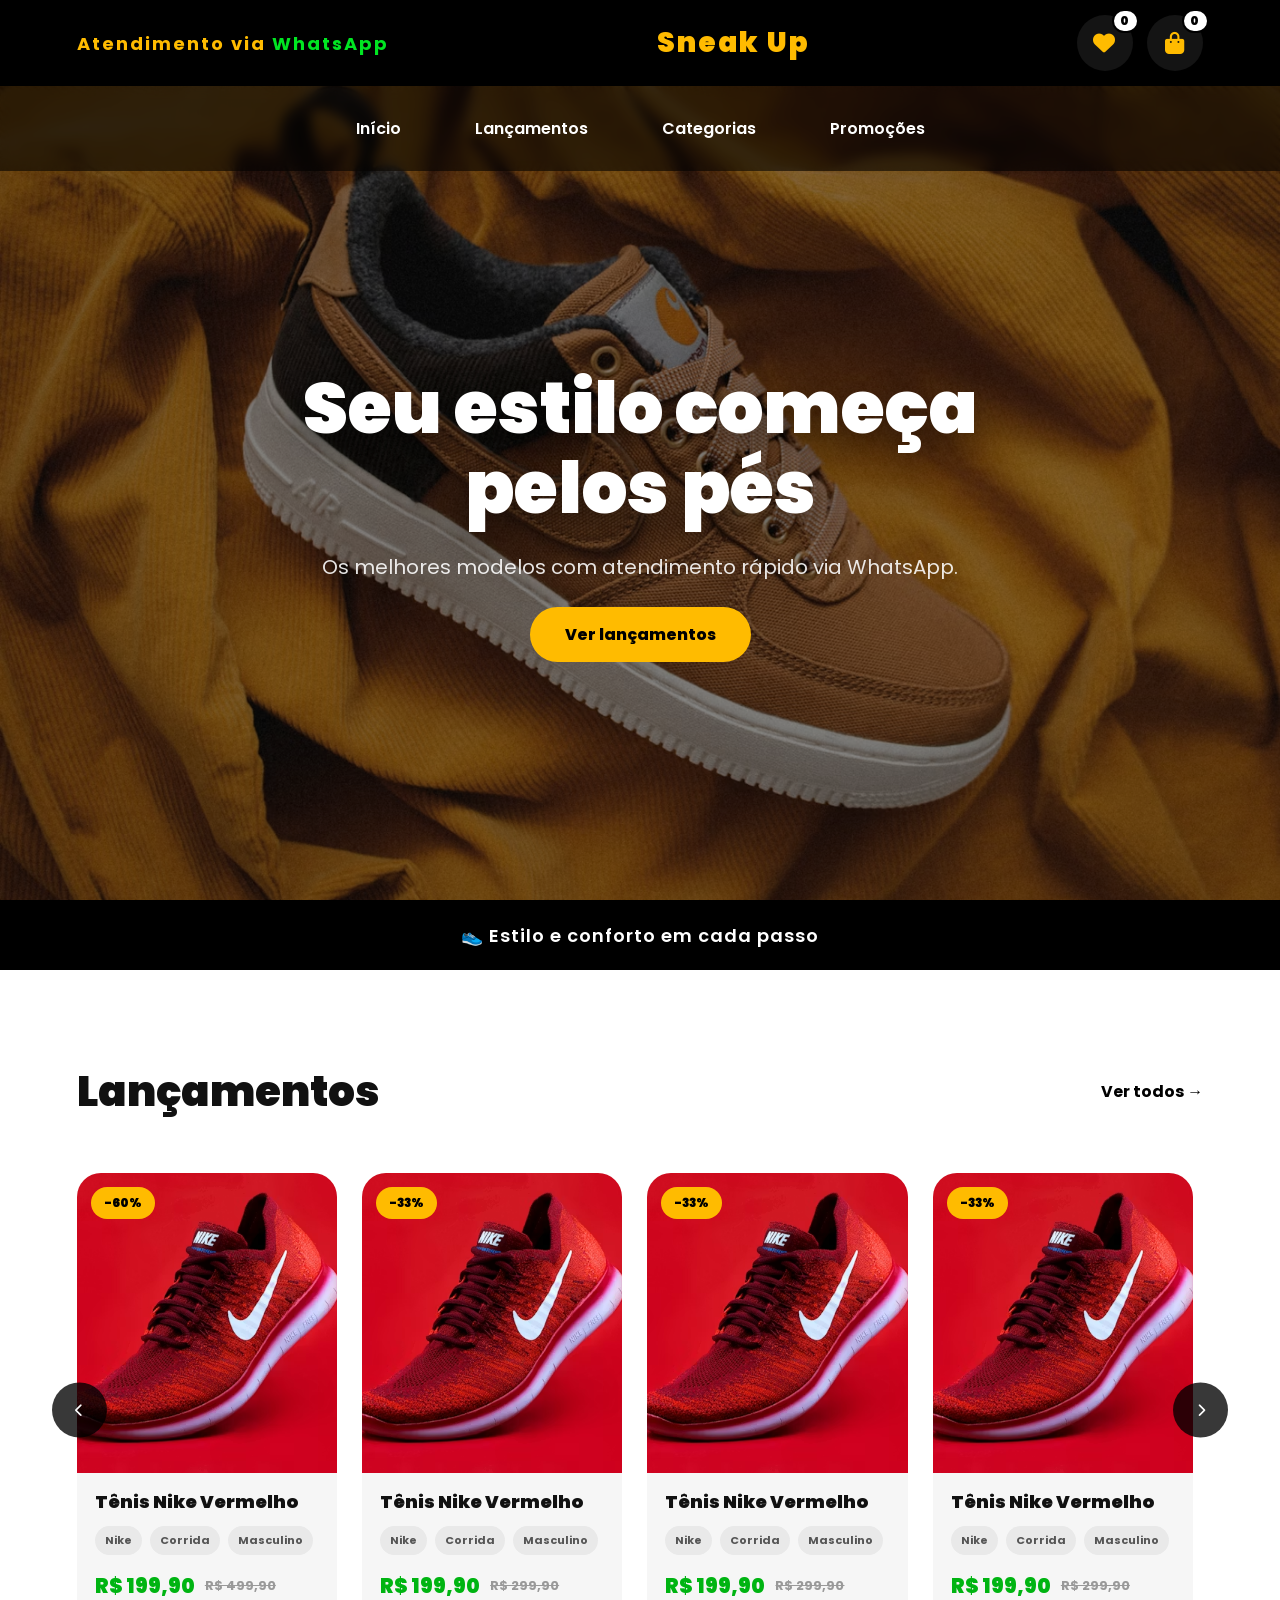
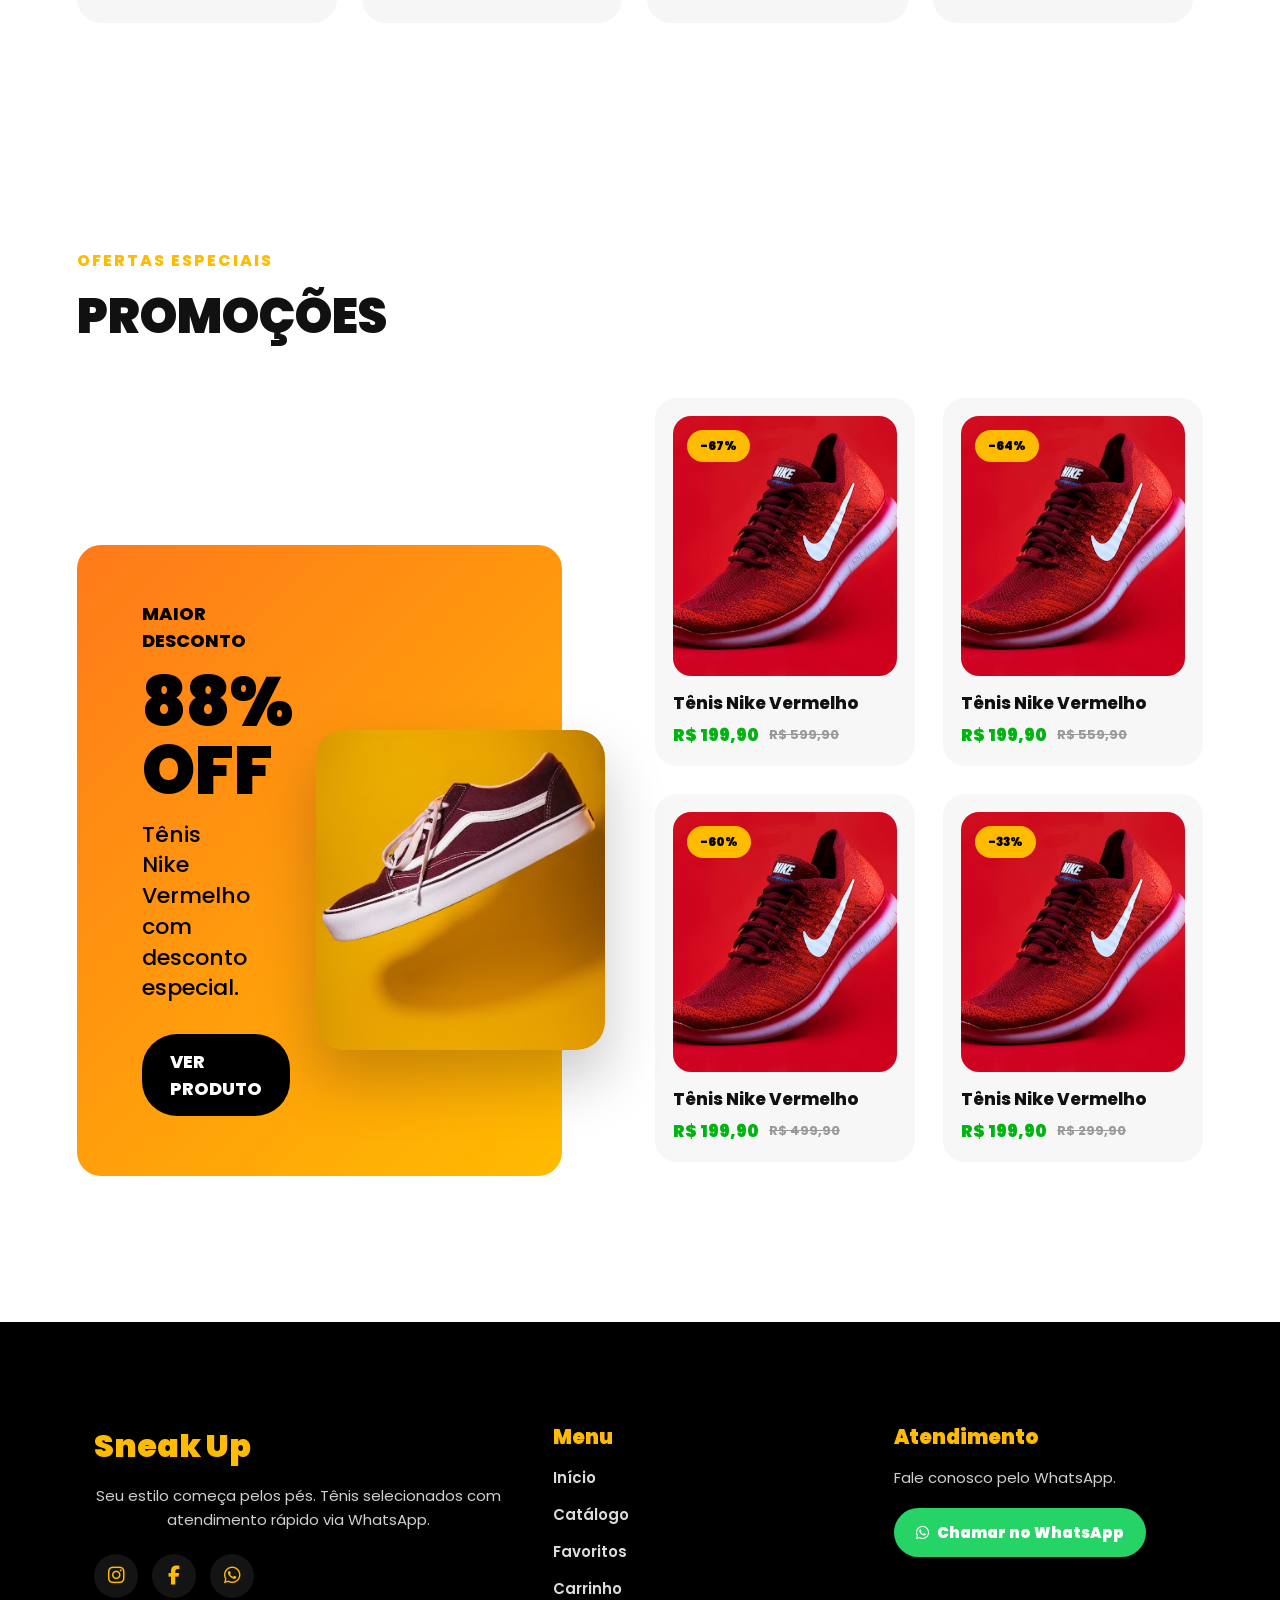
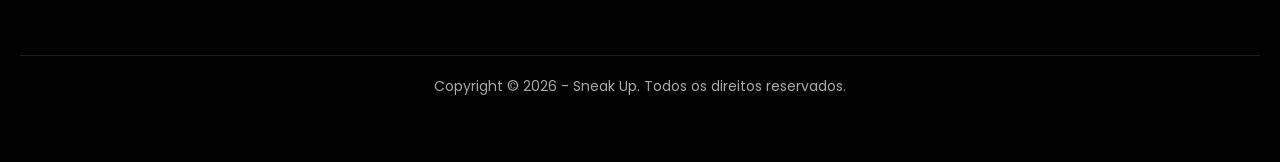
<file: index.html>
<!DOCTYPE html>
<html lang="pt-br">

<head>
    <meta charset="UTF-8">
    <meta name="viewport" content="width=device-width, initial-scale=1.0">
    <title>Sneak Up</title>

    <link rel="stylesheet" href="style.css">
    <meta name="description"
        content="Conheça a Sneak Up: loja de tênis com modelos casuais, esportivos e promoções. Atendimento rápido via WhatsApp.">

    <link rel="preconnect" href="https://fonts.googleapis.com">
    <link rel="preconnect" href="https://fonts.gstatic.com" crossorigin>
    <link
        href="https://fonts.googleapis.com/css2?family=Inter:wght@100..900&family=Oswald:wght@200..700&family=Poppins:wght@100;200;300;400;500;600;700;800;900&display=swap"
        rel="stylesheet">

    <link rel="stylesheet" href="https://cdnjs.cloudflare.com/ajax/libs/font-awesome/6.5.2/css/all.min.css">
</head>

<body>

    <header>
        <div class="top">
            <div class="atendimento">
                Atendimento via <span class="zap">WhatsApp</span>
            </div>

            <a href="./index.html" class="logo">Sneak Up</a>

            <div class="header-acoes">
                <a href="./favoritos/favoritos.html" class="favoritos-header">
                    <i class="fa-solid fa-heart"></i>
                    <span id="contadorFavoritos">0</span>
                </a>

                <a href="./orcamento/carrinho.html" class="carrinho-header">
                    <i class="fa-solid fa-bag-shopping"></i>
                    <span id="contadorCarrinho">0</span>
                </a>
            </div>
        </div>

        <nav class="items">
            <a href="#inicio">Início</a>
            <a href="#lancamentos">Lançamentos</a>
            <a href="./catalogo/catalogo.html">Categorias</a>
            <a href="#promocoes">Promoções</a>
        </nav>
    </header>

    <section class="bot" id="inicio">
        <div class="overlay"></div>

        <div class="hero">
            <div class="hero-content">
                <h1>Seu estilo começa pelos pés</h1>
                <p>Os melhores modelos com atendimento rápido via WhatsApp.</p>
                <a href="#lancamentos">Ver lançamentos</a>
            </div>
        </div>
    </section>

    <main>

        <section class="frases">
            <p id="frase-texto">
                👟 Estilo e conforto em cada passo
            </p>
        </section>

        <section class="lancer" id="lancamentos">
            <div class="titulo-section">
                <h2>Lançamentos</h2>
                <a href="./catalogo/catalogo.html">Ver todos →</a>
            </div>

            <div class="carrossel-container">
                <button class="seta esquerda" aria-label="Voltar produtos">
                    <i class="fa-solid fa-chevron-left"></i>
                </button>

                <div class="imgs" id="lancamentosHome">
                    <!-- lançamentos gerados pelo JS -->
                </div>

                <button class="seta direita" aria-label="Avançar produtos">
                    <i class="fa-solid fa-chevron-right"></i>
                </button>
            </div>
        </section>

        <section class="promo" id="promocoes">
            <div class="promo-header">
                <span>Ofertas especiais</span>
                <h2>Promoções</h2>
            </div>

            <div class="container-caixa">
                <a href="#" class="caixa1" id="promocaoPrincipal">
                    <div class="orange">
                        <span>Maior desconto</span>
                        <strong id="descontoPrincipal">0% OFF</strong>
                        <p id="textoPromocaoPrincipal">Modelo selecionado por tempo limitado.</p>
                        <span class="btn-promo">Ver produto</span>
                    </div>

                    <img id="imagemPromocaoPrincipal" src="./favoritos/img/tenis/1.png" alt="Tênis em promoção">
                </a>

                <div class="caixa2" id="promocoesHome">
                    <!-- promoções geradas pelo JS -->
                </div>
            </div>
        </section>
    </main>

    <footer class="footer">
        <div class="footer-container">

            <div class="footer-bloco">
                <h2>Sneak Up</h2>
                <p>
                    Seu estilo começa pelos pés. Tênis selecionados com atendimento rápido via WhatsApp.
                </p>

                <div class="footer-redes">
                    <a href="https://www.instagram.com/sneakup/" aria-label="Instagram">
                        <i class="fa-brands fa-instagram"></i>
                    </a>

                    <a href="https://www.facebook.com/sneakup/" aria-label="Facebook">
                        <i class="fa-brands fa-facebook-f"></i>
                    </a>

                    <a href="https://wa.me/5542991559911" aria-label="WhatsApp">
                        <i class="fa-brands fa-whatsapp"></i>
                    </a>
                </div>
            </div>

            <div class="footer-bloco">
                <h3>Menu</h3>

                <a href="./index.html">Início</a>
                <a href="./catalogo/catalogo.html">Catálogo</a>
                <a href="./favoritos/favoritos.html">Favoritos</a>
                <a href="./orcamento/carrinho.html">Carrinho</a>
            </div>

            <div class="footer-bloco">
                <h3>Atendimento</h3>

                <p>Fale conosco pelo WhatsApp.</p>
                <a class="footer-whatsapp" href="https://wa.me/5542991559911" aria-label="Chamar no WhatsApp">
                    <i class="fa-brands fa-whatsapp"></i>
                    Chamar no WhatsApp
                </a>
            </div>

        </div>

        <div class="footer-bottom">
            <p>Copyright © 2026 - Sneak Up. Todos os direitos reservados.</p>
        </div>
    </footer>

    <script type="module" src="./script.js"></script>
</body>

</html>
</file>
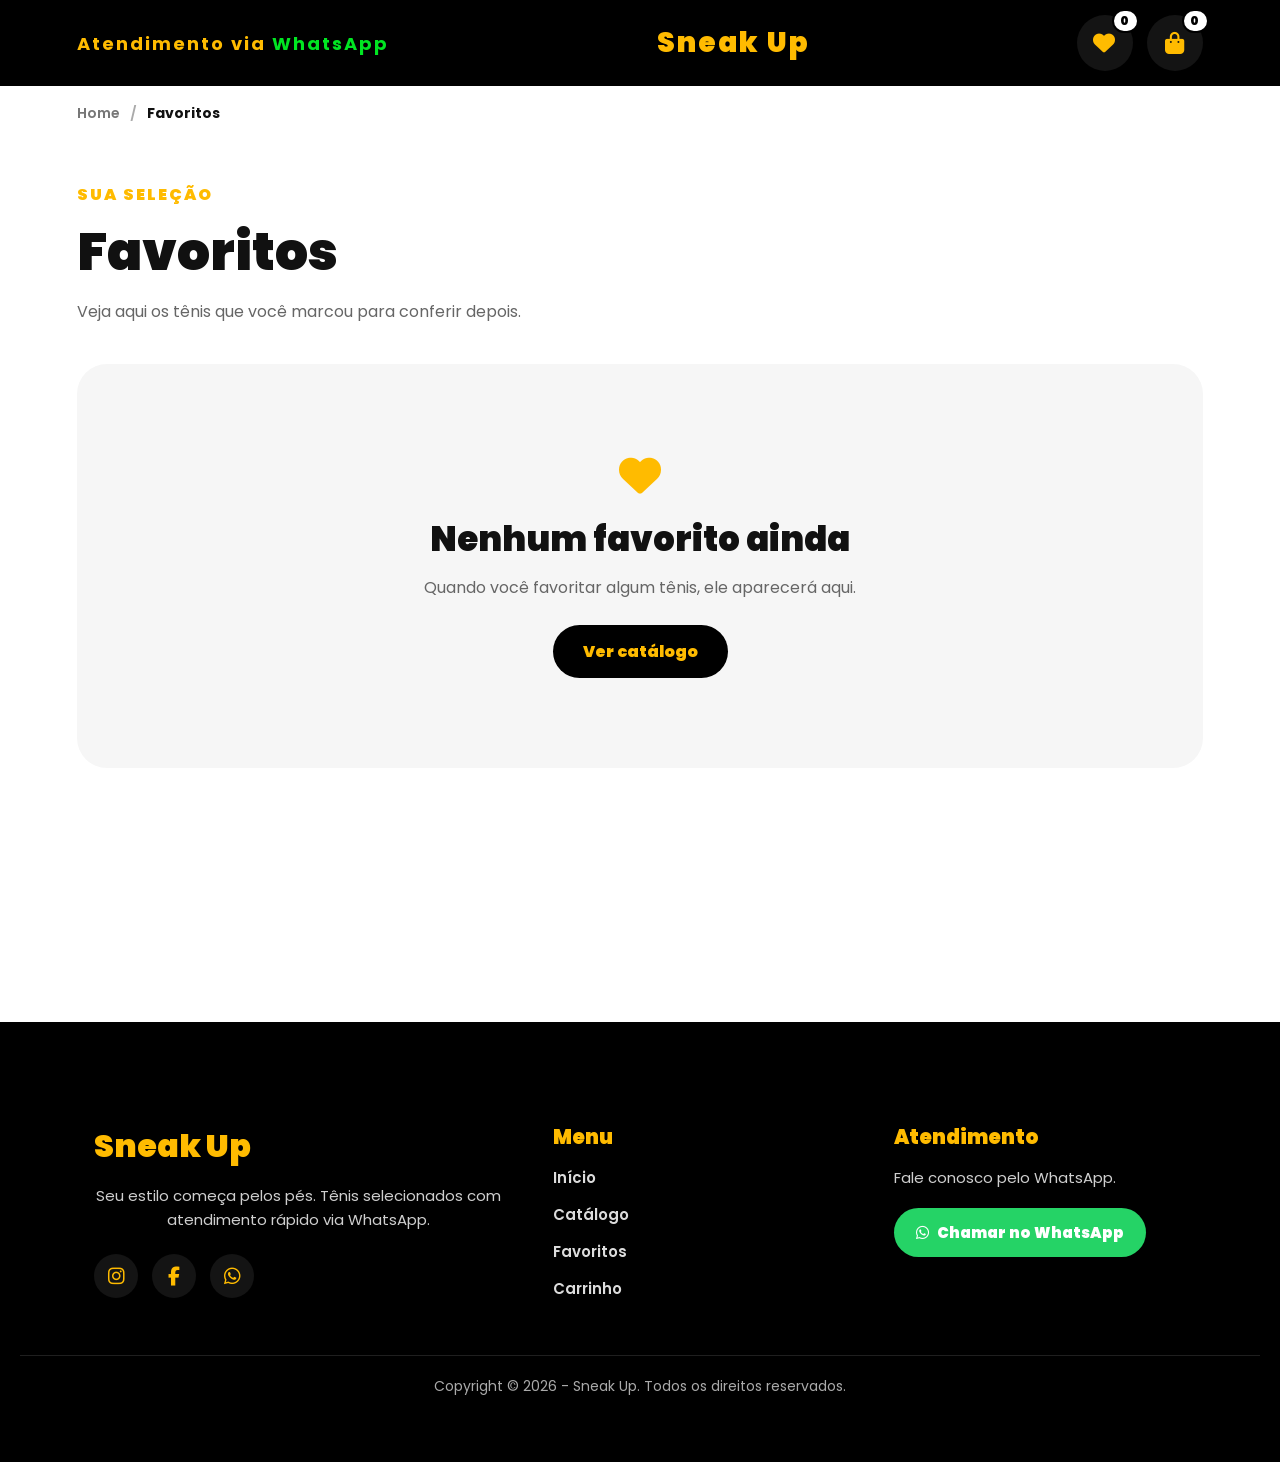
<file: favoritos/favoritos.html>
<!DOCTYPE html>
<html lang="pt-br">

<head>
    <meta charset="UTF-8">
    <meta name="viewport" content="width=device-width, initial-scale=1.0">
    <meta name="description" content="Veja aqui os tênis que você marcou para conferir depois.">
    <title>Sneak Up | Favoritos</title>

    <link rel="stylesheet" href="favoritos.css">

    <link rel="preconnect" href="https://fonts.googleapis.com">
    <link rel="preconnect" href="https://fonts.gstatic.com" crossorigin>
    <link
        href="https://fonts.googleapis.com/css2?family=Inter:wght@100..900&family=Oswald:wght@200..700&family=Poppins:wght@100;200;300;400;500;600;700;800;900&display=swap"
        rel="stylesheet">

    <link rel="stylesheet" href="https://cdnjs.cloudflare.com/ajax/libs/font-awesome/6.5.2/css/all.min.css">
</head>

<body>

    <header>
        <div class="top">
            <div class="atendimento">
                Atendimento via <span class="zap">WhatsApp</span>
            </div>

            <a href="../index.html" class="logo">Sneak Up</a>

            <div class="header-acoes">
                <a href="../favoritos/favoritos.html" class="favoritos-header">
                    <i class="fa-solid fa-heart"></i>
                    <span id="contadorFavoritos">0</span>
                </a>

                <a href="../orcamento/carrinho.html" class="carrinho-header">
                    <i class="fa-solid fa-bag-shopping"></i>
                    <span id="contadorCarrinho">0</span>
                </a>
            </div>
        </div>
    </header>

    <nav class="breadcrumb">
        <a href="../index.html">Home</a>
        <span>/</span>
        <strong>Favoritos</strong>
    </nav>

    <main class="favoritos-page">

        <section class="favoritos-header-page">
            <span>Sua seleção</span>
            <h1>Favoritos</h1>
            <p>Veja aqui os tênis que você marcou para conferir depois.</p>
        </section>

        <section class="favoritos-grid" id="listaFavoritos">
            <!-- favoritos gerados pelo JS -->
        </section>

    </main>

    <footer class="footer">
    <div class="footer-container">

        <div class="footer-bloco">
            <h2>Sneak Up</h2>
            <p>
                Seu estilo começa pelos pés. Tênis selecionados com atendimento rápido via WhatsApp.
            </p>

            <div class="footer-redes">
                <a href="https://www.instagram.com/sneakup/" aria-label="Instagram">
                    <i class="fa-brands fa-instagram"></i>
                </a>

                <a href="https://www.facebook.com/sneakup/" aria-label="Facebook">
                    <i class="fa-brands fa-facebook-f"></i>
                </a>

                <a href="https://wa.me/5542991559911" aria-label="WhatsApp">
                    <i class="fa-brands fa-whatsapp"></i>
                </a>
            </div>
        </div>

        <div class="footer-bloco">
            <h3>Menu</h3>

            <a href="../index.html">Início</a>
            <a href="../catalogo/catalogo.html">Catálogo</a>
            <a href="../favoritos/favoritos.html">Favoritos</a>
            <a href="../orcamento/carrinho.html">Carrinho</a>
        </div>

        <div class="footer-bloco">
            <h3>Atendimento</h3>

            <p>Fale conosco pelo WhatsApp.</p>
            <a class="footer-whatsapp" href="https://wa.me/5542991559911" aria-label="Chamar no WhatsApp">
                <i class="fa-brands fa-whatsapp"></i>
                Chamar no WhatsApp
            </a>
        </div>

    </div>

    <div class="footer-bottom">
        <p>Copyright © 2026 - Sneak Up. Todos os direitos reservados.</p>
    </div>
</footer>

    <script type="module" src="favoritos.js"></script>
</body>

</html>
</file>
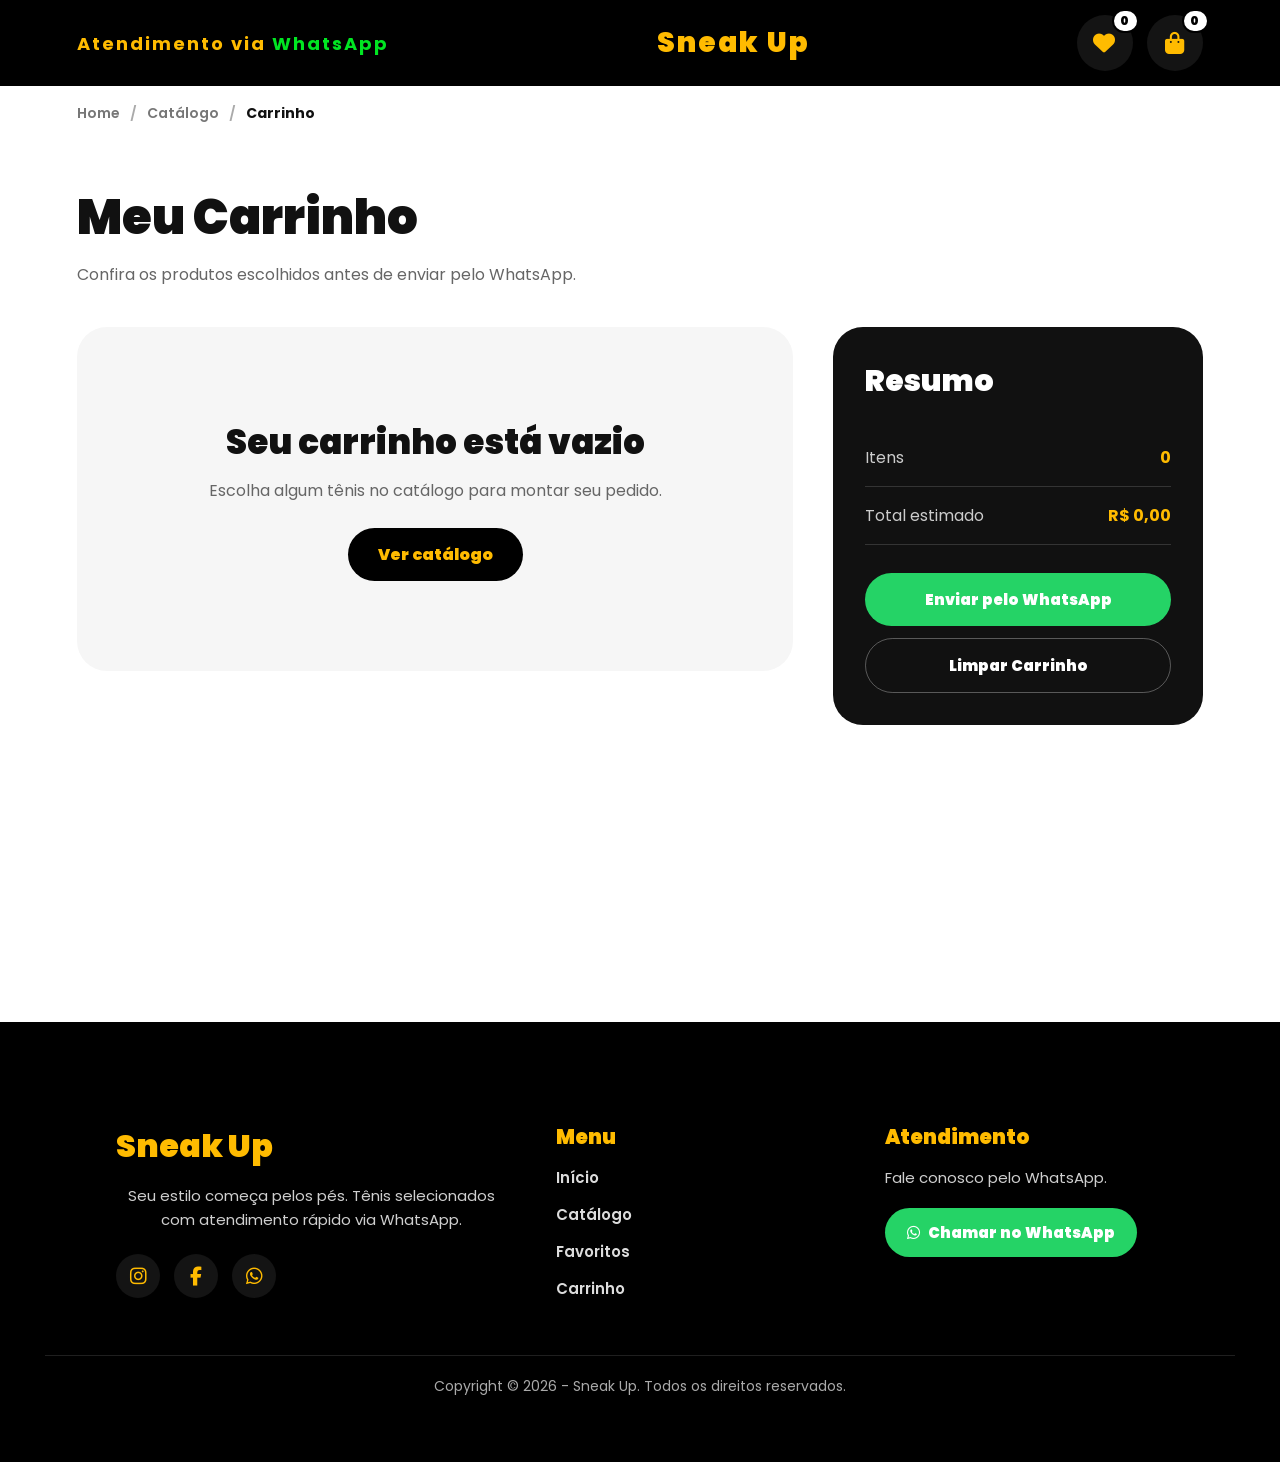
<file: orcamento/carrinho.html>
<!DOCTYPE html>
<html lang="pt-br">

<head>
    <meta charset="UTF-8">
    <meta name="viewport" content="width=device-width, initial-scale=1.0">
    <meta name="description" content="Seu carrinho de compras na Sneak Up. Confira os produtos escolhidos antes de enviar pelo WhatsApp.">
    <title>Sneak Up | Carrinho</title>

    <link rel="stylesheet" href="carrinho.css">

    <link rel="preconnect" href="https://fonts.googleapis.com">
    <link rel="preconnect" href="https://fonts.gstatic.com" crossorigin>
    <link href="https://fonts.googleapis.com/css2?family=Poppins:wght@100;200;300;400;500;600;700;800;900&display=swap"
        rel="stylesheet">

    <link rel="stylesheet" href="https://cdnjs.cloudflare.com/ajax/libs/font-awesome/6.5.2/css/all.min.css">
</head>

<body>

    <header>
        <div class="top">
            <div class="atendimento">Atendimento via <span class="zap">WhatsApp</span></div>
            <a href="../index.html" class="logo">Sneak Up</a>

            <div class="header-acoes">
                <a href="../favoritos/favoritos.html" class="favoritos-header">
                    <i class="fa-solid fa-heart"></i>
                    <span id="contadorFavoritos">0</span>
                </a>

                <a href="../orcamento/carrinho.html" class="carrinho-header">
                    <i class="fa-solid fa-bag-shopping"></i>
                    <span id="contadorCarrinho">0</span>
                </a>
            </div>
        </div>
    </header>

    <nav class="breadcrumb">
        <a href="../index.html">Home</a>
        <span>/</span>
        <a href="../catalogo/catalogo.html">Catálogo</a>
        <span>/</span>
        <strong>Carrinho</strong>
    </nav>

    <main class="orcamento-page">
        <div class="orcamento-header">
            <h1>Meu Carrinho</h1>
            <p>Confira os produtos escolhidos antes de enviar pelo WhatsApp.</p>
        </div>

        <section class="orcamento-layout">
            <div class="lista-orcamento" id="listaOrcamento"></div>

            <aside class="resumo-orcamento">
                <h2>Resumo</h2>

                <div class="linha-resumo">
                    <span>Itens</span>
                    <strong id="totalItens">0</strong>
                </div>

                <div class="linha-resumo">
                    <span>Total estimado</span>
                    <strong id="totalValor">R$ 0,00</strong>
                </div>

                <button id="enviarWhatsApp" class="btn-whatsapp">
                    Enviar pelo WhatsApp
                </button>

                <button id="limparOrcamento" class="btn-limpar">
                    Limpar Carrinho
                </button>
            </aside>
        </section>
    </main>

        <footer class="footer">
    <div class="footer-container">

        <div class="footer-bloco">
            <h2>Sneak Up</h2>
            <p>
                Seu estilo começa pelos pés. Tênis selecionados com atendimento rápido via WhatsApp.
            </p>

            <div class="footer-redes">
                <a href="https://www.instagram.com/sneakup/" aria-label="Instagram">
                    <i class="fa-brands fa-instagram"></i>
                </a>

                <a href="https://www.facebook.com/sneakup/" aria-label="Facebook">
                    <i class="fa-brands fa-facebook-f"></i>
                </a>

                <a href="https://wa.me/5542991559911" aria-label="WhatsApp">
                    <i class="fa-brands fa-whatsapp"></i>
                </a>
            </div>
        </div>

        <div class="footer-bloco">
            <h3>Menu</h3>

            <a href="../index.html">Início</a>
            <a href="../catalogo/catalogo.html">Catálogo</a>
            <a href="../favoritos/favoritos.html">Favoritos</a>
            <a href="../orcamento/carrinho.html">Carrinho</a>
        </div>

        <div class="footer-bloco">
            <h3>Atendimento</h3>

            <p>Fale conosco pelo WhatsApp.</p>
            <a class="footer-whatsapp" href="https://wa.me/5542991559911" aria-label="Chamar no WhatsApp">
                <i class="fa-brands fa-whatsapp"></i>
                Chamar no WhatsApp
            </a>
        </div>

    </div>

    <div class="footer-bottom">
        <p>Copyright © 2026 - Sneak Up. Todos os direitos reservados.</p>
    </div>
</footer>
    <script type="module" src="carrinho.js"></script>
</body>

</html>
</file>
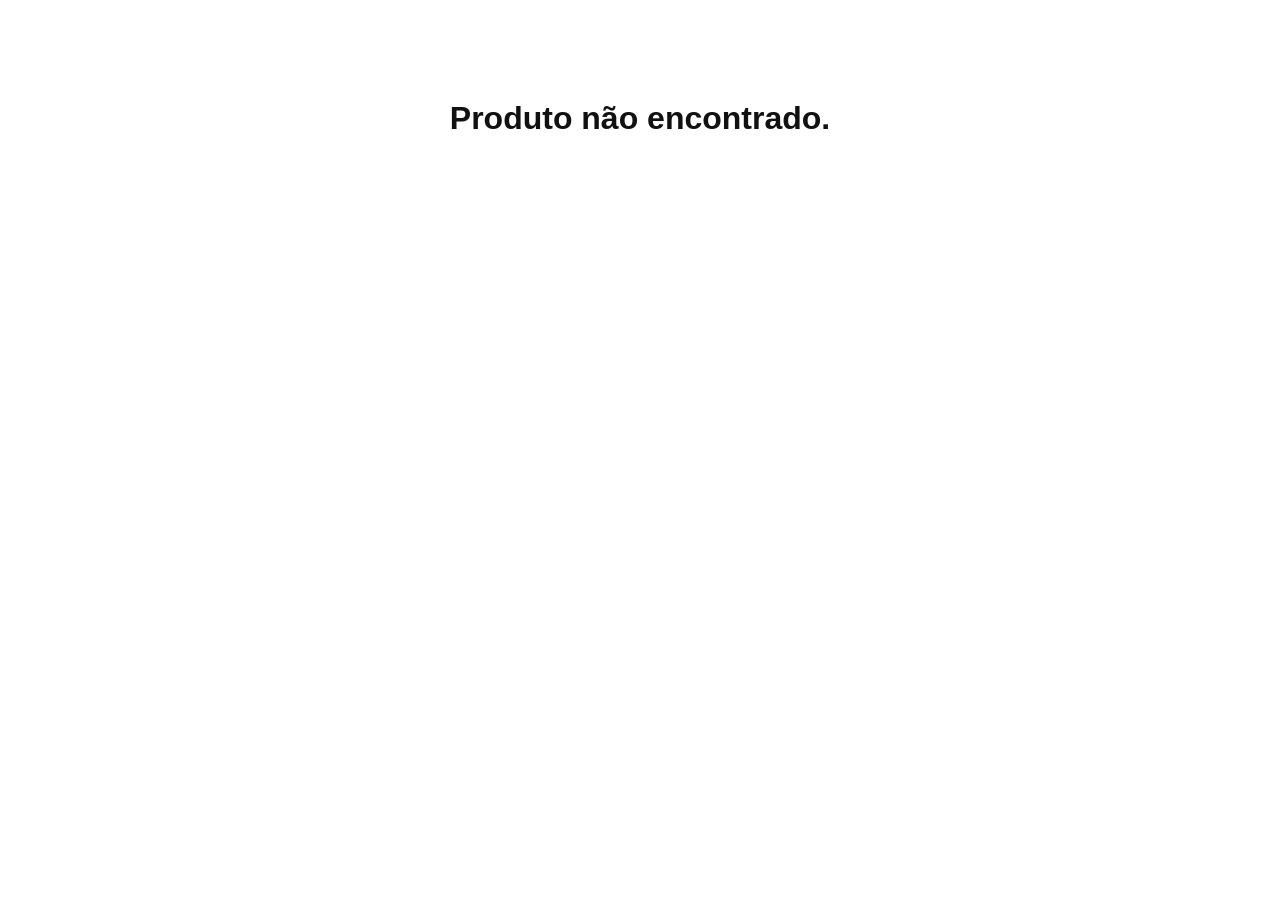
<file: produto/produto.html>
<!DOCTYPE html>
<html lang="pt-br">

<head>
    <meta charset="UTF-8">
    <meta name="viewport" content="width=device-width, initial-scale=1.0">
    <title>Sneak Up | Produtos</title>

    <link rel="stylesheet" href="produto.css">
    <meta name="description" content="Conheça a Sneak Up: loja de tênis com modelos casuais, esportivos e promoções. Atendimento rápido via WhatsApp.">

    <link rel="preconnect" href="https://fonts.googleapis.com">
    <link rel="preconnect" href="https://fonts.gstatic.com" crossorigin>
    <link
        href="https://fonts.googleapis.com/css2?family=Inter:wght@100..900&family=Oswald:wght@200..700&family=Poppins:wght@100;200;300;400;500;600;700;800;900&display=swap"
        rel="stylesheet">

    <link rel="stylesheet" href="https://cdnjs.cloudflare.com/ajax/libs/font-awesome/6.5.2/css/all.min.css">
</head>

<body>

    <header>
        <div class="top">
            <div class="atendimento">Atendimento via <span class="zap"> WhatsApp</span></div>

            <a href="../index.html" class="logo">Sneak Up</a>

            <div class="header-acoes">
                <a href="../favoritos/favoritos.html" class="favoritos-header">
                    <i class="fa-solid fa-heart"></i>
                    <span id="contadorFavoritos">0</span>
                </a>

                <a href="../orcamento/carrinho.html" class="carrinho-header">
                    <i class="fa-solid fa-bag-shopping"></i>
                    <span id="contadorCarrinho">0</span>
                </a>
            </div>
        </div>
    </header>

    <nav class="breadcrumb">
        <a href="../index.html">Home</a>
        <span>/</span>
        <a href="../catalogo/catalogo.html">Catálogo</a>
        <span>/</span>
        <strong id="breadcrumb-produto">Produto</strong>
    </nav>

    <main class="produto-page">

        <section class="produto-container">

            <div class="produto-galeria">
                <div class="imagem-principal">
                    <img id="imagemPrincipal" src="" alt="">
                </div>

                <div class="miniaturas" id="miniaturas">
                    <!-- miniaturas pelo JS -->
                </div>
            </div>

            <div class="produto-dados">
                <span class="produto-marca" id="produtoMarca">Marca</span>

                <h1 id="produtoNome">Nome do produto</h1>

                <div class="produto-tags">
                    <span id="produtoCategoria">Categoria</span>
                    <span id="produtoGenero">Gênero</span>
                </div>

                <div class="produto-precos">
                    <span class="preco-atual" id="produtoPreco">R$ 0,00</span>
                    <span class="preco-antigo" id="produtoPrecoAntigo"></span>
                    <span class="produto-desconto" id="produtoDesconto"></span>
                </div>

                <p class="produto-descricao" id="produtoDescricao">
                    Descrição do produto.
                </p>

                <div class="tamanhos-area">
                    <h3>Escolha o tamanho</h3>

                    <div class="tamanhos" id="tamanhos">
                        <!-- tamanhos pelo JS -->
                    </div>

                    <p class="aviso-tamanho" id="avisoTamanho">
                        Escolha um tamanho para adicionar ao carrinho.
                    </p>
                </div>
                <div class="quantidade-produto" id="quantidadeProduto">
                    <h3>Quantidade</h3>

                    <div class="controle-quantidade">
                        <button id="diminuirQuantidade">-</button>
                        <span id="quantidadeSelecionada">1</span>
                        <button id="aumentarQuantidade">+</button>
                    </div>
                </div>

                <div class="acoes-produto">
                    <button id="adicionarOrcamento" class="btn-orcamento">
                        Adicionar ao Carrinho
                    </button>
                    <button id="removerOrcamento" class="btn-remover-orcamento">
                        Remover
                    </button>


                    <a href="../orcamento/carrinho.html" class="btn-ver-orcamento">
                        Ver Carrinho
                    </a>
                </div>
                <p id="feedbackOrcamento" class="feedback-orcamento"></p>
                <div class="itens-adicionados" id="itensAdicionados">

                </div>
            </div>

        </section>

    </main>

        <footer class="footer">
    <div class="footer-container">

        <div class="footer-bloco">
            <h2>Sneak Up</h2>
            <p>
                Seu estilo começa pelos pés. Tênis selecionados com atendimento rápido via WhatsApp.
            </p>

            <div class="footer-redes">
                <a href="https://www.instagram.com/sneakup/" aria-label="Instagram">
                    <i class="fa-brands fa-instagram"></i>
                </a>

                <a href="https://www.facebook.com/sneakup/" aria-label="Facebook">
                    <i class="fa-brands fa-facebook-f"></i>
                </a>

                <a href="https://wa.me/5542991559911" aria-label="WhatsApp">
                    <i class="fa-brands fa-whatsapp"></i>
                </a>
            </div>
        </div>

        <div class="footer-bloco">
            <h3>Menu</h3>

            <a href="../index.html">Início</a>
            <a href="../catalogo/catalogo.html">Catálogo</a>
            <a href="../favoritos/favoritos.html">Favoritos</a>
            <a href="../orcamento/carrinho.html">Carrinho</a>
        </div>

        <div class="footer-bloco">
            <h3>Atendimento</h3>

            <p>Fale conosco pelo WhatsApp.</p>
            <a class="footer-whatsapp" href="https://wa.me/5542991559911" aria-label="Chamar no WhatsApp">
                <i class="fa-brands fa-whatsapp"></i>
                Chamar no WhatsApp
            </a>
        </div>

    </div>

    <div class="footer-bottom">
        <p>Copyright © 2026 - Sneak Up. Todos os direitos reservados.</p>
    </div>
</footer>

    <script type="module" src="produto.js"></script>
</body>

</html>
</file>
<file: style.css>
* {
    margin: 0;
    padding: 0;
    box-sizing: border-box;
    font-family: Poppins, sans-serif;
}

html {
    scroll-behavior: smooth;
}

body {
    background: #fff;
    overflow-x: hidden;
    color: #111;
}

a {
    text-decoration: none;
}

img {
    display: block;
}

button {
    font-family: inherit;
}

/* =========================
   HEADER
========================= */

header {
    position: fixed;
    top: 0;
    left: 0;
    width: 100%;
    z-index: 999;
    transition: 0.3s ease;
}

.top {
    width: 100%;
    min-height: 78px;
    padding: 15px 6%;

    background: #000;
    color: rgb(255, 187, 0);

    display: flex;
    justify-content: space-between;
    align-items: center;

    gap: 20px;

    font-size: 18px;
    font-weight: 700;
    letter-spacing: 2px;
}

.atendimento {
    color: rgb(255, 187, 0);
    display: flex;
    align-items: center;
    gap: 6px;
}

.logo {
    font-size: 28px;
    font-weight: 900;
    color: rgb(255, 187, 0);
}

.zap {
    color: rgba(0, 255, 38, 0.9);
    position: relative;
    transition: 0.3s ease;
}

.zap::after {
    content: "";
    position: absolute;
    left: 0;
    bottom: -3px;

    width: 100%;
    height: 2px;

    background: rgba(0, 255, 38, 0.9);

    transform: scaleX(0);
    transform-origin: left;
    transition: 0.3s ease;
}

.zap:hover::after {
    transform: scaleX(1);
}

/* CARRINHO HEADER */

.carrinho-header {
    position: relative;

    width: 56px;
    min-width: 56px;
    height: 56px;

    border-radius: 50%;

    display: flex;
    justify-content: center;
    align-items: center;

    background: rgba(255, 255, 255, 0.08);
    color: rgb(255, 187, 0);

    font-size: 22px;

    transition: 0.3s ease;
}

.carrinho-header:hover {
    background: rgb(255, 187, 0);
    color: black;
    transform: translateY(-3px);
    box-shadow: 0 10px 25px rgba(255, 187, 0, 0.25);
}

#contadorCarrinho {
    position: absolute;
    top: -6px;
    right: -6px;

    min-width: 24px;
    height: 24px;
    padding: 0 6px;

    border-radius: 999px;

    background: white;
    color: black;

    display: flex;
    justify-content: center;
    align-items: center;

    font-size: 12px;
    font-weight: 900;

    border: 2px solid black;
}

/* =========================
   MENU
========================= */

.items {
    width: 100%;
    padding: 20px 6%;

    display: flex;
    justify-content: center;
    align-items: center;
    gap: 38px;

    background: rgba(0, 0, 0, 0.58);
    backdrop-filter: blur(6px);

    transition: 0.4s ease;
}

.items:hover {
    background: rgba(0, 0, 0, 0.94);
}

.items a {
    color: white;

    font-size: 16px;
    font-weight: 600;

    padding: 10px 18px;
    border-radius: 30px;

    transition: 0.3s ease;
}

.items a:hover {
    background: #000;
    color: rgb(255, 187, 0);
    transform: translateY(-2px);
}

/* =========================
   HERO
========================= */

.bot {
    width: 100%;
    height: 100vh;
    min-height: 720px;

    background: url("./favoritos/img/image.png") center / cover no-repeat;

    position: relative;

    padding-top: 130px;
}

.overlay {
    position: absolute;
    inset: 0;
    background: rgba(0, 0, 0, 0.48);
}

.hero {
    position: relative;
    z-index: 2;

    width: 100%;
    height: 100%;

    padding: 20px;

    display: flex;
    justify-content: center;
    align-items: center;

    text-align: center;
}

.hero-content {
    max-width: 850px;

    display: flex;
    flex-direction: column;
    align-items: center;
    gap: 25px;

    color: white;
}

.hero-content h1 {
    font-size: clamp(42px, 6vw, 72px);
    line-height: 1.1;
    font-weight: 900;

    text-shadow: 0 10px 35px rgba(0, 0, 0, 0.45);
}

.hero-content p {
    max-width: 650px;

    font-size: 20px;
    line-height: 1.5;

    color: rgba(255, 255, 255, 0.88);
}

.hero-content a {
    padding: 15px 35px;
    border-radius: 40px;

    background: rgb(255, 187, 0);
    color: black;

    font-weight: 800;

    transition: 0.3s ease;
}

.hero-content a:hover {
    background: white;
    color: black;
    transform: translateY(-4px);
    box-shadow: 0 14px 30px rgba(255, 255, 255, 0.18);
}

/* =========================
   FRASES
========================= */

.frases {
    width: 100%;
    height: 70px;

    background: black;
    color: white;

    display: flex;
    justify-content: center;
    align-items: center;

    overflow: hidden;
}

#frase-texto {
    font-size: 18px;
    font-weight: 600;
    letter-spacing: 1px;

    cursor: default;

    transition:
        opacity 0.4s ease,
        transform 0.4s ease,
        color 0.3s ease;
}

#frase-texto:hover {
    color: rgb(255, 187, 0);
}

/* =========================
   LANÇAMENTOS
========================= */

main {
    width: 100%;
}

.lancer {
    width: 100%;

    padding: 90px 6%;
    margin-bottom: 80px;

    display: flex;
    flex-direction: column;
    gap: 40px;
}

.titulo-section {
    display: flex;
    justify-content: space-between;
    align-items: center;
    gap: 20px;
}

.titulo-section h2 {
    font-size: 42px;
    font-weight: 900;
}

.titulo-section a {
    color: black;
    font-weight: 700;
    transition: 0.3s ease;
}

.titulo-section a:hover {
    color: rgb(255, 187, 0);
    transform: translateX(4px);
}

/* =========================
   CARROSSEL
========================= */

.carrossel-container {
    position: relative;
    width: 100%;

    display: flex;
    align-items: center;
}

.imgs {
    width: 100%;

    padding: 10px 5px 35px;

    display: flex;
    gap: 25px;

    overflow-x: auto;
    scroll-behavior: smooth;
    scroll-snap-type: x mandatory;
}

.imgs::-webkit-scrollbar {
    display: none;
}

/* CARD DINÂMICO LANÇAMENTO */

.imgs .produto-card {
    min-width: calc((100% - 75px) / 4);
    max-width: calc((100% - 75px) / 4);

    flex-shrink: 0;
    scroll-snap-align: start;

    background: #f6f6f6;
    color: black;

    border-radius: 24px;
    overflow: hidden;

    cursor: pointer;

    transition: 0.35s ease;
}

.imgs .produto-card:hover {
    transform: translateY(-8px);
    box-shadow: 0 18px 35px rgba(0, 0, 0, 0.14);
}

.imgs .produto-img-box {
    width: 100%;
    height: 300px;

    position: relative;
    overflow: hidden;

    background: white;
}

.imgs .produto-img-box img {
    width: 100%;
    height: 100%;

    object-fit: cover;

    transition: transform 0.4s ease;
}

.imgs .produto-card:hover .produto-img-box img {
    transform: scale(1.06);
}

.tag-desconto {
    position: absolute;
    top: 14px;
    left: 14px;
    z-index: 2;

    background: rgb(255, 187, 0);
    color: black;

    padding: 7px 13px;
    border-radius: 30px;

    font-size: 12px;
    font-weight: 900;
}

.imgs .produto-info {
    padding: 18px 18px 22px;
}

.imgs .produto-info h3 {
    font-size: 18px;
    font-weight: 850;
    line-height: 1.25;

    color: #111;

    margin-bottom: 12px;
}

.imgs .produto-detalhes {
    display: flex;
    flex-wrap: wrap;
    gap: 8px;

    margin-bottom: 16px;
}

.imgs .produto-detalhes span {
    background: #e9e9e9;
    color: #555;

    padding: 6px 10px;

    border-radius: 30px;

    font-size: 11px;
    font-weight: 700;
}

.imgs .produto-precos {
    display: flex;
    align-items: center;
    flex-wrap: wrap;
    gap: 10px;
}

.imgs .preco-atual {
    color: rgb(0, 180, 18);

    font-size: 20px;
    font-weight: 900;
}

.imgs .preco-antigo {
    color: #999;

    font-size: 13px;
    font-weight: 700;

    text-decoration: line-through;
}

.sem-produtos-home {
    min-width: 100%;
    padding: 55px 20px;

    text-align: center;

    background: #f6f6f6;
    border-radius: 24px;
}

.sem-produtos-home p {
    color: #555;
    font-weight: 700;
}

/* SETAS */

.seta {
    position: absolute;
    top: 50%;
    transform: translateY(-50%);

    width: 55px;
    height: 55px;

    border: none;
    border-radius: 50%;

    background: rgba(0, 0, 0, 0.78);
    color: white;

    cursor: pointer;
    z-index: 20;

    transition: 0.3s ease;
}

.seta:hover {
    background: #000;
    color: rgb(255, 187, 0);
    transform: translateY(-50%) scale(1.06);
}

.esquerda {
    left: -25px;
}

.direita {
    right: -25px;
}

/* =========================
   PROMOÇÕES
========================= */

.promo {
    width: 100%;

    padding: 20px 6% 40px;

    display: flex;
    flex-direction: column;
    gap: 45px;
}

.promo-header {
    display: flex;
    flex-direction: column;
    gap: 8px;
}

.promo-header span {
    color: rgb(255, 187, 0);

    font-weight: 800;

    text-transform: uppercase;
    letter-spacing: 2px;
}

.promo-header h2 {
    font-size: 48px;
    color: #111;

    text-transform: uppercase;
    font-weight: 900;
}

.container-caixa {
    width: 100%;

    display: grid;
    grid-template-columns: 1fr 1.1fr;

    align-items: center;
    gap: 80px;
}

/* PROMOÇÃO PRINCIPAL */

.caixa1 {
    position: relative;

    width: 100%;
    min-height: 560px;

    display: block;

    color: black;
}

.orange {
    position: absolute;
    left: 0;
    top: 45px;
    z-index: 1;

    width: 92%;
    min-height: 420px;

    padding: 55px 420px 60px 65px;

    background: linear-gradient(135deg, #ff7a1a, rgb(255, 187, 0));
    color: black;

    display: flex;
    flex-direction: column;
    justify-content: flex-start;
    gap: 15px;

    border-radius: 24px;
}

.orange span {
    font-size: 18px;
    font-weight: 800;
    text-transform: uppercase;
}

.orange strong {
    font-size: 68px;
    line-height: 1;
    font-weight: 950;
}

.orange p {
    max-width: 320px;

    font-size: 22px;
    font-weight: 500;
    line-height: 1.4;
}

.btn-promo {
    width: fit-content;

    margin-top: 15px;

    padding: 14px 28px;

    background: black;
    color: white;

    border-radius: 35px;

    font-weight: 800;

    transition: 0.3s ease;
}

.caixa1:hover .btn-promo {
    background: white;
    color: black;
    transform: translateY(-3px);
}

.caixa1 img {
    position: absolute;
    right: -30px;
    bottom: 10px;
    z-index: 2;

    width: 58%;
    height: 320px;

    object-fit: cover;

    border-radius: 28px;

    box-shadow: 0 30px 60px rgba(0, 0, 0, 0.22);

    transition: 0.4s ease;
}

.caixa1:hover img {
    transform: translateY(-10px) scale(1.02);
}

/* PROMOÇÕES PEQUENAS */

.caixa2 {
    display: grid;
    grid-template-columns: repeat(2, 1fr);
    gap: 28px;
}

.promo-card {
    padding: 18px;

    background: #f7f7f7;
    color: black;

    border-radius: 22px;

    transition: 0.35s ease;
}

.promo-card:hover {
    transform: translateY(-8px);
    box-shadow: 0 18px 35px rgba(0, 0, 0, 0.12);
}

.promo-img-box {
    width: 100%;
    height: 260px;

    position: relative;

    overflow: hidden;

    background: white;

    border-radius: 18px;
}

.promo-img-box img {
    width: 100%;
    height: 100%;

    object-fit: cover;

    transition: 0.35s ease;
}

.promo-card:hover .promo-img-box img {
    transform: scale(1.03);
}

.promo-card h3 {
    margin-top: 14px;

    font-size: 17px;
    font-weight: 800;
    color: #111;
}

.promo-precos {
    margin-top: 6px;

    display: flex;
    align-items: center;
    flex-wrap: wrap;
    gap: 10px;
}

.promo-precos p {
    margin: 0;

    color: rgb(0, 180, 18);

    font-size: 17px;
    font-weight: 900;
}

.promo-precos span {
    color: #999;

    font-size: 13px;
    font-weight: 700;

    text-decoration: line-through;
}

.header-acoes {
    display: flex;
    align-items: center;
    gap: 14px;
}

.favoritos-header,
.carrinho-header {
    position: relative;

    width: 56px;
    min-width: 56px;
    height: 56px;

    border-radius: 50%;

    display: flex;
    justify-content: center;
    align-items: center;

    background: rgba(255, 255, 255, 0.08);
    color: rgb(255, 187, 0);

    font-size: 22px;

    transition: 0.3s ease;
}

.favoritos-header:hover,
.carrinho-header:hover {
    background: rgb(255, 187, 0);
    color: black;
    transform: translateY(-3px);
    box-shadow: 0 10px 25px rgba(255, 187, 0, 0.25);
}

#contadorFavoritos,
#contadorCarrinho {
    position: absolute;
    top: -6px;
    right: -6px;

    min-width: 24px;
    height: 24px;
    padding: 0 6px;

    border-radius: 999px;

    background: white;
    color: black;

    display: flex;
    justify-content: center;
    align-items: center;

    font-size: 12px;
    font-weight: 900;

    border: 2px solid black;
}

/* =========================
   FOOTER
========================= */

footer {
    margin-top: 120px;
    padding: 45px 20px;

    background: black;
    color: white;

    text-align: center;
}

/* =========================
   RESPONSIVO
========================= */

@media (max-width: 1100px) {
    .imgs .produto-card {
        min-width: calc((100% - 25px) / 2);
        max-width: calc((100% - 25px) / 2);
    }

    .container-caixa {
        grid-template-columns: 1fr;
        gap: 55px;
    }

    .caixa1 {
        min-height: 500px;
    }

    .caixa1 img {
        width: 55%;
        right: 30px;
    }

    .hero-content h1 {
        font-size: 56px;
    }
}

@media (max-width: 768px) {
    .top {
        padding: 14px 5%;
        font-size: 13px;
        letter-spacing: 1px;
    }

    .atendimento {
        font-size: 12px;
    }

    .logo {
        font-size: 22px;
    }

    .carrinho-header {
        width: 50px;
        min-width: 50px;
        height: 50px;
        font-size: 20px;
    }

    #contadorCarrinho {
        min-width: 22px;
        height: 22px;
        font-size: 11px;
    }

    .items {
        gap: 12px;
        flex-wrap: wrap;
        padding: 16px 5%;
    }

    .items a {
        font-size: 14px;
        padding: 8px 12px;
    }

    .bot {
        min-height: 680px;
        padding-top: 145px;
    }

    .hero-content h1 {
        font-size: 42px;
    }

    .hero-content p {
        font-size: 16px;
    }

    .lancer {
        padding: 70px 5%;
    }

    .titulo-section {
        flex-direction: column;
        align-items: flex-start;
        gap: 10px;
    }

    .titulo-section h2,
    .promo-header h2 {
        font-size: 34px;
    }

    .imgs .produto-card {
        min-width: 85%;
        max-width: 85%;
    }

    .imgs .produto-img-box {
        height: 270px;
    }

    .seta {
        width: 44px;
        height: 44px;
    }

    .esquerda {
        left: 5px;
    }

    .direita {
        right: 5px;
    }

    .promo {
        padding: 20px 5%;
    }

    .caixa1 {
        min-height: auto;
        display: flex;
        flex-direction: column;
    }

    .orange {
        position: relative;

        width: 100%;
        min-height: auto;

        padding: 40px 30px 70px;
    }

    .orange strong {
        font-size: 44px;
    }

    .orange p {
        font-size: 18px;
    }

    .caixa1 img {
        position: relative;

        right: auto;
        bottom: auto;

        width: 90%;
        height: 240px;

        margin: -40px auto 0;
    }

    .caixa2 {
        grid-template-columns: 1fr;
    }

    .promo-img-box {
        height: 240px;
    }
}

@media (max-width: 480px) {
    .top {
        gap: 10px;
    }

    .atendimento {
        display: none;
    }

    .items {
        gap: 8px;
    }

    .bot {
        padding-top: 170px;
    }

    .hero-content h1 {
        font-size: 34px;
    }

    .hero-content a {
        padding: 13px 28px;
    }

    .frases {
        height: 64px;
    }

    #frase-texto {
        font-size: 15px;
        text-align: center;
        padding: 0 15px;
    }

    .imgs .produto-card {
        min-width: 88%;
        max-width: 88%;
    }

    .imgs .produto-img-box {
        height: 250px;
    }
}
/* =========================
   FOOTER
========================= */

.footer {
    width: 100%;
    margin-top: 120px;
    background: #000;
    color: white;
}

.footer-container {
    width: 100%;
    padding: 55px 6%;

    display: grid;
    grid-template-columns: 1.4fr 1fr 1fr;
    gap: 50px;
}

.footer-bloco {
    display: flex;
    flex-direction: column;
    align-items: flex-start;
    gap: 14px;
}

.footer-bloco h2 {
    color: rgb(255, 187, 0);
    font-size: 32px;
    font-weight: 900;
}

.footer-bloco h3 {
    color: rgb(255, 187, 0);
    font-size: 20px;
    font-weight: 900;
}

.footer-bloco p {
    max-width: 420px;
    color: #cfcfcf;
    font-size: 15px;
    line-height: 1.6;
}

.footer-bloco a {
    color: #dcdcdc;
    font-size: 15px;
    font-weight: 600;
    transition: 0.3s ease;
}

.footer-bloco a:hover {
    color: rgb(255, 187, 0);
    transform: translateX(4px);
}

.footer-redes {
    margin-top: 8px;

    display: flex;
    align-items: center;
    gap: 14px;
}

.footer-redes a {
    width: 44px;
    height: 44px;

    border-radius: 50%;

    background: rgba(255, 255, 255, 0.08);
    color: rgb(255, 187, 0);

    display: flex;
    justify-content: center;
    align-items: center;

    font-size: 19px;

    transition: 0.3s ease;
}

.footer-redes a:hover {
    background: rgb(255, 187, 0);
    color: black;
    transform: translateY(-4px);
}

.footer-whatsapp {
    margin-top: 4px;

    display: inline-flex;
    align-items: center;
    gap: 8px;

    padding: 13px 22px;

    border-radius: 40px;

    background: rgb(37, 211, 102);
    color: white !important;

    font-weight: 900 !important;
}

.footer-whatsapp:hover {
    background: white;
    color: black !important;
    transform: translateY(-3px) !important;
}

.footer-bottom {
    padding: 20px 6%;

    border-top: 1px solid rgba(255, 255, 255, 0.12);

    text-align: center;
}

.footer-bottom p {
    color: #aaa;
    font-size: 14px;
}

/* RESPONSIVO FOOTER */

@media (max-width: 850px) {
    .footer-container {
        grid-template-columns: 1fr;
        gap: 35px;
    }

    .footer-bloco {
        align-items: center;
        text-align: center;
    }

    .footer-redes {
        justify-content: center;
    }
}
</file>
<file: favoritos/favoritos.css>
* {
    margin: 0;
    padding: 0;
    box-sizing: border-box;
    font-family: Poppins, sans-serif;
}

html {
    scroll-behavior: smooth;
}

body {
    background: #fff;
    overflow-x: hidden;
    color: #111;
}

a {
    text-decoration: none;
}

button {
    font-family: inherit;
}

img {
    display: block;
}

/* HEADER */

header {
    position: fixed;
    top: 0;
    left: 0;
    width: 100%;
    z-index: 999;
}

.top {
    width: 100%;
    min-height: 78px;
    padding: 15px 6%;
    background: #000;
    color: rgb(255, 187, 0);

    display: flex;
    justify-content: space-between;
    align-items: center;

    gap: 20px;

    font-size: 18px;
    font-weight: 700;
    letter-spacing: 2px;
}

.atendimento {
    color: rgb(255, 187, 0);
    display: flex;
    align-items: center;
    gap: 6px;
}

.logo {
    font-size: 28px;
    font-weight: 900;
    color: rgb(255, 187, 0);
}

.zap {
    color: rgba(0, 255, 38, 0.9);
    position: relative;
}

.zap::after {
    content: "";
    position: absolute;
    left: 0;
    bottom: -3px;

    width: 100%;
    height: 2px;

    background: rgba(0, 255, 38, 0.9);

    transform: scaleX(0);
    transform-origin: left;
    transition: 0.3s ease;
}

.zap:hover::after {
    transform: scaleX(1);
}

/* AÇÕES HEADER */

.header-acoes {
    display: flex;
    align-items: center;
    gap: 14px;
}

.carrinho-header,
.favoritos-header {
    position: relative;

    width: 56px;
    min-width: 56px;
    height: 56px;

    border-radius: 50%;

    display: flex;
    justify-content: center;
    align-items: center;

    background: rgba(255, 255, 255, 0.08);
    color: rgb(255, 187, 0);

    font-size: 22px;

    transition: 0.3s ease;
}

.carrinho-header:hover,
.favoritos-header:hover {
    background: rgb(255, 187, 0);
    color: black;
    transform: translateY(-3px);
    box-shadow: 0 10px 25px rgba(255, 187, 0, 0.25);
}

#contadorCarrinho,
#contadorFavoritos {
    position: absolute;
    top: -6px;
    right: -6px;

    min-width: 24px;
    height: 24px;
    padding: 0 6px;

    border-radius: 999px;

    background: white;
    color: black;

    display: flex;
    justify-content: center;
    align-items: center;

    font-size: 12px;
    font-weight: 900;

    border: 2px solid black;
}

/* BREADCRUMB */

.breadcrumb {
    margin-top: 78px;
    width: 100%;
    padding: 25px 6% 18px;

    display: flex;
    align-items: center;
    gap: 10px;

    font-size: 14px;
    font-weight: 600;
}

.breadcrumb a {
    color: #777;
    transition: 0.3s ease;
}

.breadcrumb a:hover {
    color: rgb(255, 187, 0);
}

.breadcrumb span {
    color: #aaa;
}

.breadcrumb strong {
    color: #111;
}

/* PÁGINA */

.favoritos-page {
    width: 100%;
    min-height: 760px;
    padding: 40px 6% 80px;
}

.favoritos-header-page {
    margin-bottom: 40px;
}

.favoritos-header-page span {
    color: rgb(255, 187, 0);
    font-weight: 900;
    text-transform: uppercase;
    letter-spacing: 2px;
}

.favoritos-header-page h1 {
    margin-top: 6px;
    font-size: 52px;
    font-weight: 900;
    color: #111;
}

.favoritos-header-page p {
    margin-top: 8px;
    color: #666;
    font-size: 16px;
}

/* GRID */

.favoritos-grid {
    width: 100%;

    display: grid;
    grid-template-columns: repeat(4, 1fr);
    gap: 28px;

    align-content: flex-start;
}

/* CARD FAVORITO */

.favorito-card {
    background: #f6f6f6;
    color: black;

    border-radius: 24px;
    overflow: hidden;

    position: relative;

    transition: 0.35s ease;
}

.favorito-card:hover {
    transform: translateY(-8px);
    box-shadow: 0 18px 35px rgba(0, 0, 0, 0.12);
}

.favorito-img-box {
    width: 100%;
    height: 300px;

    position: relative;
    overflow: hidden;

    background: white;
}

.favorito-img-box img {
    width: 100%;
    height: 100%;

    object-fit: cover;

    transition: 0.4s ease;
}

.favorito-card:hover .favorito-img-box img {
    transform: scale(1.05);
}

.tag-desconto {
    position: absolute;
    top: 16px;
    left: 16px;
    z-index: 2;

    background: rgb(255, 187, 0);
    color: black;

    padding: 8px 14px;

    border-radius: 30px;

    font-size: 13px;
    font-weight: 900;
}

.remover-favorito {
    position: absolute;
    top: 16px;
    right: 16px;
    z-index: 3;

    width: 42px;
    height: 42px;

    border: none;
    border-radius: 50%;

    background: #111;
    color: white;

    cursor: pointer;

    display: flex;
    justify-content: center;
    align-items: center;

    font-size: 17px;

    transition: 0.3s ease;
}

.remover-favorito:hover {
    background: #c0392b;
    transform: scale(1.08);
}

.favorito-info {
    padding: 20px;
}

.favorito-info h3 {
    font-size: 19px;
    font-weight: 850;
    line-height: 1.25;

    margin-bottom: 12px;

    color: #111;
}

.favorito-detalhes {
    display: flex;
    flex-wrap: wrap;
    gap: 8px;

    margin-bottom: 16px;
}

.favorito-detalhes span {
    background: #e9e9e9;
    color: #555;

    padding: 6px 10px;

    border-radius: 30px;

    font-size: 11px;
    font-weight: 700;
}

.favorito-precos {
    display: flex;
    align-items: center;
    flex-wrap: wrap;
    gap: 10px;
}

.preco-atual {
    color: rgb(0, 180, 18);
    font-size: 21px;
    font-weight: 900;
}

.preco-antigo {
    color: #999;
    font-size: 14px;
    font-weight: 700;
    text-decoration: line-through;
}

.favorito-acoes {
    margin-top: 18px;

    display: flex;
    gap: 12px;
    flex-wrap: wrap;
}

.btn-ver-produto,
.btn-remover {
    flex: 1;

    min-height: 44px;

    border: none;
    border-radius: 40px;

    padding: 12px 16px;

    font-size: 13px;
    font-weight: 900;

    cursor: pointer;

    display: inline-flex;
    align-items: center;
    justify-content: center;

    transition: 0.3s ease;
}

.btn-ver-produto {
    background: black;
    color: white;
}

.btn-ver-produto:hover {
    background: rgb(255, 187, 0);
    color: black;
    transform: translateY(-2px);
}

.btn-remover {
    background: #c0392b;
    color: white;
}

.btn-remover:hover {
    background: #922b21;
    transform: translateY(-2px);
}

/* FAVORITOS VAZIO */

.favoritos-vazio {
    grid-column: 1 / -1;

    background: #f6f6f6;

    border-radius: 30px;

    padding: 90px 30px;

    text-align: center;
}

.favoritos-vazio i {
    font-size: 42px;
    color: rgb(255, 187, 0);
    margin-bottom: 18px;
}

.favoritos-vazio h2 {
    font-size: 34px;
    font-weight: 900;
    margin-bottom: 10px;
}

.favoritos-vazio p {
    color: #666;
    margin-bottom: 25px;
}

.favoritos-vazio a {
    display: inline-block;

    background: #000;
    color: rgb(255, 187, 0);

    padding: 14px 30px;

    border-radius: 40px;

    font-weight: 900;

    transition: 0.3s ease;
}

.favoritos-vazio a:hover {
    background: rgb(255, 187, 0);
    color: black;
    transform: translateY(-3px);
}

/* FOOTER */

footer {
    margin-top: 100px;
    padding: 45px 20px;

    background: #000;
    color: #fff;

    text-align: center;
}

/* RESPONSIVO */

@media (max-width: 1150px) {
    .favoritos-grid {
        grid-template-columns: repeat(3, 1fr);
    }

    .favorito-img-box {
        height: 270px;
    }
}

@media (max-width: 850px) {
    .favoritos-grid {
        grid-template-columns: repeat(2, 1fr);
    }

    .top {
        padding: 14px 5%;
        font-size: 14px;
        letter-spacing: 1px;
    }

    .atendimento {
        font-size: 12px;
    }

    .logo {
        font-size: 24px;
    }

    .carrinho-header,
    .favoritos-header {
        width: 50px;
        min-width: 50px;
        height: 50px;
        font-size: 20px;
    }

    #contadorCarrinho,
    #contadorFavoritos {
        min-width: 22px;
        height: 22px;
        font-size: 11px;
    }
}

@media (max-width: 560px) {
    .atendimento {
        display: none;
    }

    .top {
        gap: 12px;
    }

    .header-acoes {
        gap: 10px;
    }

    .favoritos-page {
        padding: 30px 5% 60px;
    }

    .favoritos-header-page h1 {
        font-size: 38px;
    }

    .favoritos-grid {
        grid-template-columns: 1fr;
    }

    .favorito-img-box {
        height: 300px;
    }

    .favorito-acoes {
        flex-direction: column;
    }

    .btn-ver-produto,
    .btn-remover {
        width: 100%;
    }
}
/* =========================
   FOOTER
========================= */

.footer {
    width: 100%;
    margin-top: 120px;
    background: #000;
    color: white;
}

.footer-container {
    width: 100%;
    padding: 55px 6%;

    display: grid;
    grid-template-columns: 1.4fr 1fr 1fr;
    gap: 50px;
}

.footer-bloco {
    display: flex;
    flex-direction: column;
    align-items: flex-start;
    gap: 14px;
}

.footer-bloco h2 {
    color: rgb(255, 187, 0);
    font-size: 32px;
    font-weight: 900;
}

.footer-bloco h3 {
    color: rgb(255, 187, 0);
    font-size: 20px;
    font-weight: 900;
}

.footer-bloco p {
    max-width: 420px;
    color: #cfcfcf;
    font-size: 15px;
    line-height: 1.6;
}

.footer-bloco a {
    color: #dcdcdc;
    font-size: 15px;
    font-weight: 600;
    transition: 0.3s ease;
}

.footer-bloco a:hover {
    color: rgb(255, 187, 0);
    transform: translateX(4px);
}

.footer-redes {
    margin-top: 8px;

    display: flex;
    align-items: center;
    gap: 14px;
}

.footer-redes a {
    width: 44px;
    height: 44px;

    border-radius: 50%;

    background: rgba(255, 255, 255, 0.08);
    color: rgb(255, 187, 0);

    display: flex;
    justify-content: center;
    align-items: center;

    font-size: 19px;

    transition: 0.3s ease;
}

.footer-redes a:hover {
    background: rgb(255, 187, 0);
    color: black;
    transform: translateY(-4px);
}

.footer-whatsapp {
    margin-top: 4px;

    display: inline-flex;
    align-items: center;
    gap: 8px;

    padding: 13px 22px;

    border-radius: 40px;

    background: rgb(37, 211, 102);
    color: white !important;

    font-weight: 900 !important;
}

.footer-whatsapp:hover {
    background: white;
    color: black !important;
    transform: translateY(-3px) !important;
}

.footer-bottom {
    padding: 20px 6%;

    border-top: 1px solid rgba(255, 255, 255, 0.12);

    text-align: center;
}

.footer-bottom p {
    color: #aaa;
    font-size: 14px;
}

/* RESPONSIVO FOOTER */

@media (max-width: 850px) {
    .footer-container {
        grid-template-columns: 1fr;
        gap: 35px;
    }

    .footer-bloco {
        align-items: center;
        text-align: center;
    }

    .footer-redes {
        justify-content: center;
    }
}
</file>
<file: orcamento/carrinho.css>
* {
    margin: 0;
    padding: 0;
    box-sizing: border-box;
    font-family: Poppins, sans-serif;
}

html {
    scroll-behavior: smooth;
}

body {
    background: #fff;
    overflow-x: hidden;
    color: #111;
}

a {
    text-decoration: none;
}

button {
    font-family: inherit;
}

/* HEADER */

header {
    position: fixed;
    top: 0;
    left: 0;
    width: 100%;
    z-index: 999;
}

.top {
    width: 100%;
    min-height: 78px;
    padding: 15px 6%;
    background: #000;
    color: rgb(255, 187, 0);

    display: flex;
    justify-content: space-between;
    align-items: center;

    font-size: 18px;
    font-weight: 700;
    letter-spacing: 2px;
}

.atendimento {
    color: rgb(255, 187, 0);
    display: flex;
    gap: 6px;
    align-items: center;
}

.zap {
    color: rgba(0, 255, 38, 0.9);
    position: relative;
}

.zap::after {
    content: "";
    position: absolute;
    left: 0;
    bottom: -3px;
    width: 100%;
    height: 2px;
    background: rgba(0, 255, 38, 0.9);
    transform: scaleX(0);
    transform-origin: left;
    transition: 0.3s ease;
}

.zap:hover::after {
    transform: scaleX(1);
}

.logo {
    font-size: 28px;
    font-weight: 900;
    color: rgb(255, 187, 0);
}

.header-acoes {
    display: flex;
    align-items: center;
    gap: 14px;
}

.favoritos-header,
.carrinho-header {
    position: relative;

    width: 56px;
    min-width: 56px;
    height: 56px;

    border-radius: 50%;

    display: flex;
    justify-content: center;
    align-items: center;

    background: rgba(255, 255, 255, 0.08);
    color: rgb(255, 187, 0);

    font-size: 22px;

    transition: 0.3s ease;
}

.favoritos-header:hover,
.carrinho-header:hover {
    background: rgb(255, 187, 0);
    color: black;
    transform: translateY(-3px);
    box-shadow: 0 10px 25px rgba(255, 187, 0, 0.25);
}

#contadorFavoritos,
#contadorCarrinho {
    position: absolute;
    top: -6px;
    right: -6px;

    min-width: 24px;
    height: 24px;
    padding: 0 6px;

    border-radius: 999px;

    background: white;
    color: black;

    display: flex;
    justify-content: center;
    align-items: center;

    font-size: 12px;
    font-weight: 900;

    border: 2px solid black;
}
/* CARRINHO HEADER */
.aumentar.limite,
.aumentar:disabled {
    opacity: 0.35;
    cursor: not-allowed;
}

.aumentar.limite:hover,
.aumentar:disabled:hover {
    background: #000;
    color: rgb(255, 187, 0);
    transform: none;
}

.aviso-limite {
    display: block;
    margin-top: 8px;
    color: #c0392b;
    font-size: 12px;
    font-weight: 700;
}
.carrinho-header {
    position: relative;

    width: 56px;
    min-width: 56px;
    height: 56px;

    border-radius: 50%;

    display: flex;
    justify-content: center;
    align-items: center;

    background: rgba(255, 255, 255, 0.08);
    color: rgb(255, 187, 0);

    font-size: 22px;

    transition: 0.3s ease;
}

.carrinho-header:hover {
    background: rgb(255, 187, 0);
    color: black;
    transform: translateY(-3px);
}

#contadorCarrinho {
    position: absolute;
    top: -6px;
    right: -6px;

    min-width: 24px;
    height: 24px;
    padding: 0 6px;

    border-radius: 999px;

    background: white;
    color: black;

    display: flex;
    justify-content: center;
    align-items: center;

    font-size: 12px;
    font-weight: 900;

    border: 2px solid black;
}

/* BREADCRUMB */

.breadcrumb {
    margin-top: 78px;
    width: 100%;
    padding: 25px 6% 18px;

    display: flex;
    align-items: center;
    gap: 10px;

    font-size: 14px;
    font-weight: 600;
}

.breadcrumb a {
    color: #777;
    transition: 0.3s ease;
}

.breadcrumb a:hover {
    color: rgb(255, 187, 0);
}

.breadcrumb span {
    color: #aaa;
}

.breadcrumb strong {
    color: #111;
}

/* PÁGINA */

.orcamento-page {
    width: 100%;
    min-height: 760px;
    padding: 40px 6% 80px;
}

.orcamento-header {
    margin-bottom: 40px;
}

.orcamento-header h1 {
    font-size: 48px;
    font-weight: 900;
    color: #111;
}

.orcamento-header p {
    margin-top: 8px;
    color: #666;
    font-size: 16px;
}

/* LAYOUT */

.orcamento-layout {
    display: grid;
    grid-template-columns: 1fr 370px;
    gap: 40px;
    align-items: flex-start;
}

/* LISTA */

.lista-orcamento {
    display: flex;
    flex-direction: column;
    gap: 20px;
}

.item-orcamento {
    background: #f6f6f6;

    border-radius: 26px;

    padding: 18px;

    display: grid;
    grid-template-columns: 150px 1fr 48px;
    gap: 22px;

    align-items: center;

    transition: 0.35s ease;
}

.item-orcamento:hover {
    transform: translateY(-5px);
    box-shadow: 0 18px 35px rgba(0, 0, 0, 0.1);
}

.item-orcamento img {
    width: 150px;
    height: 150px;

    object-fit: cover;

    background: white;

    border-radius: 20px;
}

/* INFO ITEM */

.item-info h3 {
    font-size: 20px;
    font-weight: 850;
    margin-bottom: 8px;
    color: #111;
}

.item-marca {
    display: inline-block;
    margin-bottom: 6px;

    color: rgb(255, 187, 0);

    font-size: 13px;
    font-weight: 900;
    text-transform: uppercase;
    letter-spacing: 1px;
}

.item-tags {
    display: flex;
    flex-wrap: wrap;
    gap: 8px;

    margin: 10px 0 14px;
}

.item-tags span {
    background: #e9e9e9;
    color: #444;

    padding: 6px 12px;

    border-radius: 30px;

    font-size: 12px;
    font-weight: 700;
}

.item-info p {
    color: #555;
    margin-bottom: 5px;
    font-size: 14px;
}

.item-info p strong {
    color: #111;
}

.item-info p:last-of-type strong {
    color: rgb(0, 150, 40);
}

/* QUANTIDADE */

.quantidade {
    margin-top: 14px;

    display: flex;
    align-items: center;
    gap: 10px;
}

.quantidade button {
    width: 34px;
    height: 34px;

    border: none;
    border-radius: 50%;

    background: #000;
    color: rgb(255, 187, 0);

    font-size: 18px;
    font-weight: 900;

    cursor: pointer;

    transition: 0.3s ease;
}

.quantidade button:hover {
    background: rgb(255, 187, 0);
    color: #000;
    transform: translateY(-2px);
}

.quantidade span {
    min-width: 24px;
    text-align: center;

    font-weight: 900;
}

/* REMOVER */

.remover {
    width: 44px;
    height: 44px;

    border: none;
    border-radius: 50%;

    background: #111;
    color: white;

    cursor: pointer;

    transition: 0.3s ease;
}

.remover:hover {
    background: #c0392b;
    transform: scale(1.08);
}

/* RESUMO */

.resumo-orcamento {
    position: sticky;
    top: 105px;

    background: #111;
    color: white;

    border-radius: 30px;

    padding: 32px;
}

.resumo-orcamento h2 {
    font-size: 30px;
    font-weight: 900;
    margin-bottom: 25px;
}

.linha-resumo {
    display: flex;
    justify-content: space-between;

    padding: 16px 0;

    border-bottom: 1px solid rgba(255, 255, 255, 0.15);
}

.linha-resumo span {
    color: #ccc;
}

.linha-resumo strong {
    color: rgb(255, 187, 0);
}

/* BOTÕES RESUMO */

.btn-whatsapp,
.btn-limpar {
    width: 100%;

    border: none;
    border-radius: 40px;

    padding: 15px;

    font-size: 15px;
    font-weight: 900;

    cursor: pointer;

    transition: 0.3s ease;
}

.btn-whatsapp {
    margin-top: 28px;
    background: rgb(37, 211, 102);
    color: white;
}

.btn-whatsapp:hover {
    background: white;
    color: #111;
    transform: translateY(-3px);
}

.btn-limpar {
    margin-top: 12px;

    background: transparent;
    color: white;

    border: 1px solid rgba(255, 255, 255, 0.3);
}

.btn-limpar:hover {
    border-color: rgb(255, 187, 0);
    color: rgb(255, 187, 0);
    transform: translateY(-3px);
}

/* CARRINHO VAZIO */

.orcamento-vazio {
    background: #f6f6f6;

    border-radius: 30px;

    padding: 90px 30px;

    text-align: center;
}

.orcamento-vazio h2 {
    font-size: 34px;
    font-weight: 900;
    margin-bottom: 10px;
}

.orcamento-vazio p {
    color: #666;
    margin-bottom: 25px;
}

.orcamento-vazio a {
    display: inline-block;

    background: #000;
    color: rgb(255, 187, 0);

    padding: 14px 30px;

    border-radius: 40px;

    font-weight: 900;

    transition: 0.3s ease;
}

.orcamento-vazio a:hover {
    background: rgb(255, 187, 0);
    color: black;
    transform: translateY(-3px);
}

/* FOOTER */

footer {
    margin-top: 100px;
    padding: 45px;

    background: #000;
    color: #fff;

    text-align: center;
}

/* RESPONSIVO */

@media (max-width: 1000px) {
    .orcamento-layout {
        grid-template-columns: 1fr;
    }

    .resumo-orcamento {
        position: static;
    }
}

@media (max-width: 700px) {
    .top {
        padding: 15px 5%;
        font-size: 14px;
    }

    .atendimento {
        display: none;
    }

    .logo {
        font-size: 24px;
    }

    .breadcrumb {
        margin-top: 78px;
        padding: 22px 5%;
    }

    .orcamento-page {
        padding: 30px 5% 60px;
    }

    .orcamento-header h1 {
        font-size: 36px;
    }

    .item-orcamento {
        grid-template-columns: 1fr;
        text-align: center;
    }

    .item-orcamento img {
        width: 100%;
        height: 260px;
    }

    .item-tags,
    .quantidade {
        justify-content: center;
    }

    .remover {
        margin: 0 auto;
    }

    .resumo-orcamento {
        padding: 26px;
    }
}
/* =========================
   FOOTER
========================= */

.footer {
    width: 100%;
    margin-top: 120px;
    background: #000;
    color: white;
}

.footer-container {
    width: 100%;
    padding: 55px 6%;

    display: grid;
    grid-template-columns: 1.4fr 1fr 1fr;
    gap: 50px;
}

.footer-bloco {
    display: flex;
    flex-direction: column;
    align-items: flex-start;
    gap: 14px;
}

.footer-bloco h2 {
    color: rgb(255, 187, 0);
    font-size: 32px;
    font-weight: 900;
}

.footer-bloco h3 {
    color: rgb(255, 187, 0);
    font-size: 20px;
    font-weight: 900;
}

.footer-bloco p {
    max-width: 420px;
    color: #cfcfcf;
    font-size: 15px;
    line-height: 1.6;
}

.footer-bloco a {
    color: #dcdcdc;
    font-size: 15px;
    font-weight: 600;
    transition: 0.3s ease;
}

.footer-bloco a:hover {
    color: rgb(255, 187, 0);
    transform: translateX(4px);
}

.footer-redes {
    margin-top: 8px;

    display: flex;
    align-items: center;
    gap: 14px;
}

.footer-redes a {
    width: 44px;
    height: 44px;

    border-radius: 50%;

    background: rgba(255, 255, 255, 0.08);
    color: rgb(255, 187, 0);

    display: flex;
    justify-content: center;
    align-items: center;

    font-size: 19px;

    transition: 0.3s ease;
}

.footer-redes a:hover {
    background: rgb(255, 187, 0);
    color: black;
    transform: translateY(-4px);
}

.footer-whatsapp {
    margin-top: 4px;

    display: inline-flex;
    align-items: center;
    gap: 8px;

    padding: 13px 22px;

    border-radius: 40px;

    background: rgb(37, 211, 102);
    color: white !important;

    font-weight: 900 !important;
}

.footer-whatsapp:hover {
    background: white;
    color: black !important;
    transform: translateY(-3px) !important;
}

.footer-bottom {
    padding: 20px 6%;

    border-top: 1px solid rgba(255, 255, 255, 0.12);

    text-align: center;
}

.footer-bottom p {
    color: #aaa;
    font-size: 14px;
}

/* RESPONSIVO FOOTER */

@media (max-width: 850px) {
    .footer-container {
        grid-template-columns: 1fr;
        gap: 35px;
    }

    .footer-bloco {
        align-items: center;
        text-align: center;
    }

    .footer-redes {
        justify-content: center;
    }
}
</file>
<file: produto/produto.css>
* {
    margin: 0;
    padding: 0;
    box-sizing: border-box;
    font-family: Poppins, sans-serif;
}

html {
    scroll-behavior: smooth;
}

body {
    background: #fff;
    overflow-x: hidden;
    color: #111;
}

a {
    text-decoration: none;
}

button {
    font-family: inherit;
}

/* HEADER */

header {
    position: fixed;
    top: 0;
    left: 0;
    width: 100%;
    z-index: 999;
}

.top {
    width: 100%;
    min-height: 78px;
    padding: 15px 6%;
    background: #000;
    color: rgb(255, 187, 0);

    display: flex;
    justify-content: space-between;
    align-items: center;

    font-size: 18px;
    font-weight: 700;
    letter-spacing: 2px;
}
.header-acoes {
    display: flex;
    align-items: center;
    gap: 14px;
}

.favoritos-header,
.carrinho-header {
    position: relative;

    width: 56px;
    min-width: 56px;
    height: 56px;

    border-radius: 50%;

    display: flex;
    justify-content: center;
    align-items: center;

    background: rgba(255, 255, 255, 0.08);
    color: rgb(255, 187, 0);

    font-size: 22px;

    transition: 0.3s ease;
}

.favoritos-header:hover,
.carrinho-header:hover {
    background: rgb(255, 187, 0);
    color: black;
    transform: translateY(-3px);
    box-shadow: 0 10px 25px rgba(255, 187, 0, 0.25);
}

#contadorFavoritos,
#contadorCarrinho {
    position: absolute;
    top: -6px;
    right: -6px;

    min-width: 24px;
    height: 24px;
    padding: 0 6px;

    border-radius: 999px;

    background: white;
    color: black;

    display: flex;
    justify-content: center;
    align-items: center;

    font-size: 12px;
    font-weight: 900;

    border: 2px solid black;
}

.atendimento {
    color: rgb(255, 187, 0);
    display: flex;
    gap: 6px;
    align-items: center;
}

.logo {
    font-size: 28px;
    font-weight: 900;
    color: rgb(255, 187, 0);
}

.zap {
    color: rgba(0, 255, 38, 0.9);
    position: relative;
}

.zap::after {
    content: "";
    position: absolute;
    left: 0;
    bottom: -3px;
    width: 100%;
    height: 2px;
    background: rgba(0, 255, 38, 0.9);
    transform: scaleX(0);
    transform-origin: left;
    transition: 0.3s ease;
}

.zap:hover::after {
    transform: scaleX(1);
}

/* CARRINHO HEADER */

.carrinho-header {
    position: relative;
    width: 56px;
    min-width: 56px;
    height: 56px;
    border-radius: 50%;

    display: flex;
    justify-content: center;
    align-items: center;

    background: rgba(255, 255, 255, 0.08);
    color: rgb(255, 187, 0);

    font-size: 22px;
    transition: 0.3s ease;
}

.carrinho-header:hover {
    background: rgb(255, 187, 0);
    color: black;
    transform: translateY(-3px);
}

#contadorCarrinho {
    position: absolute;
    top: -6px;
    right: -6px;

    min-width: 24px;
    height: 24px;
    padding: 0 6px;

    border-radius: 999px;
    background: white;
    color: black;

    display: flex;
    justify-content: center;
    align-items: center;

    font-size: 12px;
    font-weight: 900;

    border: 2px solid black;
}

/* BREADCRUMB */

.breadcrumb {
    margin-top: 78px;
    width: 100%;
    padding: 25px 6% 18px;

    display: flex;
    align-items: center;
    gap: 10px;

    font-size: 14px;
    font-weight: 600;
}

.breadcrumb a {
    color: #777;
    transition: color 0.3s ease;
}

.breadcrumb a:hover {
    color: rgb(255, 187, 0);
}

.breadcrumb span {
    color: #aaa;
}

.breadcrumb strong {
    color: #111;
}

/* PRODUTO */

.produto-page {
    width: 100%;
    padding: 40px 6% 80px;
}

.produto-container {
    display: grid;
    grid-template-columns: 1.1fr 0.9fr;
    gap: 70px;
    align-items: flex-start;
}

/* GALERIA */

.produto-galeria {
    width: 100%;
}

.imagem-principal {
    width: 100%;
    height: 620px;
    background: #f5f5f5;
    border-radius: 30px;
    overflow: hidden;
}

.imagem-principal img {
    width: 100%;
    height: 100%;
    object-fit: cover;
    transition: transform 0.45s ease;
}

.imagem-principal:hover img {
    transform: scale(1.025);
}

.miniaturas {
    margin-top: 18px;
    display: flex;
    gap: 15px;
    overflow-x: auto;
    padding-bottom: 5px;
}

.miniaturas::-webkit-scrollbar {
    display: none;
}

.miniaturas img {
    width: 95px;
    height: 95px;
    object-fit: cover;
    background: #f5f5f5;
    border-radius: 18px;
    cursor: pointer;
    border: 2px solid transparent;
    opacity: 0.75;
    transition: border-color 0.3s ease, transform 0.3s ease, opacity 0.3s ease;
}

.miniaturas img:hover,
.miniaturas img.ativo {
    border-color: rgb(255, 187, 0);
    transform: translateY(-3px);
    opacity: 1;
}

/* DADOS */

.produto-dados {
    padding-top: 20px;
}

.produto-marca {
    color: rgb(255, 187, 0);
    font-weight: 900;
    text-transform: uppercase;
    letter-spacing: 2px;
}

.produto-dados h1 {
    margin-top: 10px;
    font-size: 46px;
    line-height: 1.1;
    font-weight: 900;
    color: #111;
}

.produto-tags {
    margin-top: 18px;
    display: flex;
    gap: 10px;
    flex-wrap: wrap;
}

.produto-tags span {
    background: #eee;
    color: #555;
    padding: 8px 15px;
    border-radius: 30px;
    font-size: 13px;
    font-weight: 700;
    transition: background 0.3s ease, color 0.3s ease, transform 0.3s ease;
}

.produto-tags span:hover {
    background: #111;
    color: rgb(255, 187, 0);
    transform: translateY(-2px);
}

.produto-precos {
    margin-top: 30px;
    display: flex;
    align-items: center;
    gap: 14px;
    flex-wrap: wrap;
}

.preco-atual {
    color: rgb(0, 189, 10);
    font-size: 34px;
    font-weight: 900;
}

.preco-antigo {
    color: #999;
    font-size: 18px;
    font-weight: 700;
    text-decoration: line-through;
}

.produto-desconto {
    background: rgb(255, 187, 0);
    color: black;
    padding: 8px 14px;
    border-radius: 30px;
    font-size: 13px;
    font-weight: 900;
}

.produto-descricao {
    margin-top: 28px;
    color: #555;
    font-size: 16px;
    line-height: 1.7;
}

/* TAMANHOS */

.tamanhos-area {
    margin-top: 35px;
}

.tamanhos-area h3 {
    font-size: 18px;
    margin-bottom: 15px;
}

.tamanhos {
    display: grid;
    grid-template-columns: repeat(6, 55px);
    gap: 12px;
    max-width: 390px;
}

.tamanho-btn {
    width: 55px;
    height: 48px;
    border: 1px solid #ddd;
    border-radius: 16px;
    background: #f7f7f7;
    color: #111;
    cursor: pointer;
    font-weight: 800;
    transition:
        background 0.3s ease,
        color 0.3s ease,
        border-color 0.3s ease,
        transform 0.3s ease,
        opacity 0.3s ease;
}

.tamanho-btn:hover {
    border-color: rgb(255, 187, 0);
    transform: translateY(-2px);
}

.tamanho-btn.ativo {
    background: black;
    color: rgb(255, 187, 0);
    border-color: black;
}

.tamanho-btn.indisponivel {
    opacity: 0.35;
    cursor: not-allowed;
    text-decoration: line-through;
}

.tamanho-btn.indisponivel:hover {
    transform: none;
    border-color: #ddd;
}

/* AVISOS */

.aviso-tamanho {
    margin-top: 14px;
    color: #c0392b;
    font-size: 14px;
    font-weight: 600;
    display: none;
}

.feedback-orcamento {
    margin-top: 12px;
    color: rgb(0, 150, 40);
    font-size: 14px;
    font-weight: 700;
    opacity: 0;
    transition: opacity 0.3s ease;
}

.feedback-orcamento.ativo {
    opacity: 1;
}

/* QUANTIDADE */

.quantidade-produto {
    display: none;
    margin-top: 28px;
}

.quantidade-produto h3 {
    font-size: 18px;
    margin-bottom: 12px;
}

.controle-quantidade {
    display: flex;
    align-items: center;
    gap: 14px;
}

.controle-quantidade button {
    width: 42px;
    height: 42px;
    border: none;
    border-radius: 50%;
    background: black;
    color: rgb(255, 187, 0);
    font-size: 20px;
    font-weight: 900;
    cursor: pointer;
    transition:
        background 0.3s ease,
        color 0.3s ease,
        transform 0.3s ease;
}

.controle-quantidade button:hover {
    background: rgb(255, 187, 0);
    color: black;
    transform: translateY(-2px);
}

.controle-quantidade span {
    min-width: 24px;
    text-align: center;
    font-size: 20px;
    font-weight: 900;
}

/* BOTÕES */

.acoes-produto {
    margin-top: 35px;
    display: flex;
    gap: 16px;
    flex-wrap: wrap;
}

.btn-orcamento,
.btn-ver-orcamento,
.btn-remover-orcamento {
    min-width: 230px;
    min-height: 54px;
    border: none;
    border-radius: 40px;
    padding: 16px 30px;
    font-size: 15px;
    font-weight: 900;
    cursor: pointer;
    text-align: center;
    display: inline-flex;
    justify-content: center;
    align-items: center;
    white-space: nowrap;
    transition:
        background 0.3s ease,
        color 0.3s ease,
        transform 0.3s ease,
        box-shadow 0.3s ease;
}

.btn-orcamento {
    background: rgb(255, 187, 0);
    color: black;
}

.btn-orcamento:hover {
    background: black;
    color: white;
    transform: translateY(-3px);
    box-shadow: 0 14px 28px rgba(0, 0, 0, 0.16);
}

.btn-ver-orcamento {
    background: black;
    color: white;
}

.btn-ver-orcamento:hover {
    background: #222;
    color: rgb(255, 187, 0);
    transform: translateY(-3px);
    box-shadow: 0 14px 28px rgba(0, 0, 0, 0.16);
}

.btn-remover-orcamento {
    display: none;
    background: #c0392b;
    color: white;
}

.btn-remover-orcamento:hover {
    background: #922b21;
    color: white;
    transform: translateY(-3px);
    box-shadow: 0 14px 28px rgba(192, 57, 43, 0.22);
}

/* ITENS ADICIONADOS */

.itens-adicionados {
    margin-top: 22px;
}

.itens-adicionados h4 {
    font-size: 15px;
    margin-bottom: 12px;
    color: #333;
}

.lista-tamanhos-adicionados {
    display: flex;
    flex-wrap: wrap;
    gap: 10px;
}

.lista-tamanhos-adicionados span {
    background: #f1f1f1;
    color: #111;
    padding: 9px 14px;
    border-radius: 30px;
    font-size: 14px;
    font-weight: 700;
    transition: background 0.3s ease, transform 0.3s ease;
}

.lista-tamanhos-adicionados span:hover {
    background: #e8e8e8;
    transform: translateY(-2px);
}

.lista-tamanhos-adicionados strong {
    color: rgb(255, 187, 0);
}

/* FOOTER */

footer {
    margin-top: 100px;
    padding: 45px;
    background: black;
    color: white;
    text-align: center;
}

/* RESPONSIVO */

@media (max-width: 1000px) {
    .produto-container {
        grid-template-columns: 1fr;
    }

    .imagem-principal {
        height: 520px;
    }
}

@media (max-width: 650px) {
    .top {
        padding: 15px 5%;
        font-size: 14px;
    }

    .atendimento {
        display: none;
    }

    .logo {
        font-size: 24px;
    }

    .breadcrumb {
        margin-top: 78px;
    }

    .produto-page {
        padding: 30px 5% 60px;
    }

    .imagem-principal {
        height: 360px;
        border-radius: 20px;
    }

    .miniaturas img {
        width: 75px;
        height: 75px;
    }

    .produto-dados h1 {
        font-size: 34px;
    }

    .preco-atual {
        font-size: 28px;
    }

    .tamanhos {
        grid-template-columns: repeat(4, 55px);
        max-width: 100%;
    }

    .acoes-produto {
        flex-direction: column;
    }

    .btn-orcamento,
    .btn-ver-orcamento,
    .btn-remover-orcamento {
        width: 100%;
        min-width: 100%;
    }
}
/* =========================
   FOOTER
========================= */

.footer {
    width: 100%;
    margin-top: 120px;
    background: #000;
    color: white;
}

.footer-container {
    width: 100%;
    padding: 55px 6%;

    display: grid;
    grid-template-columns: 1.4fr 1fr 1fr;
    gap: 50px;
}

.footer-bloco {
    display: flex;
    flex-direction: column;
    align-items: flex-start;
    gap: 14px;
}

.footer-bloco h2 {
    color: rgb(255, 187, 0);
    font-size: 32px;
    font-weight: 900;
}

.footer-bloco h3 {
    color: rgb(255, 187, 0);
    font-size: 20px;
    font-weight: 900;
}

.footer-bloco p {
    max-width: 420px;
    color: #cfcfcf;
    font-size: 15px;
    line-height: 1.6;
}

.footer-bloco a {
    color: #dcdcdc;
    font-size: 15px;
    font-weight: 600;
    transition: 0.3s ease;
}

.footer-bloco a:hover {
    color: rgb(255, 187, 0);
    transform: translateX(4px);
}

.footer-redes {
    margin-top: 8px;

    display: flex;
    align-items: center;
    gap: 14px;
}

.footer-redes a {
    width: 44px;
    height: 44px;

    border-radius: 50%;

    background: rgba(255, 255, 255, 0.08);
    color: rgb(255, 187, 0);

    display: flex;
    justify-content: center;
    align-items: center;

    font-size: 19px;

    transition: 0.3s ease;
}

.footer-redes a:hover {
    background: rgb(255, 187, 0);
    color: black;
    transform: translateY(-4px);
}

.footer-whatsapp {
    margin-top: 4px;

    display: inline-flex;
    align-items: center;
    gap: 8px;

    padding: 13px 22px;

    border-radius: 40px;

    background: rgb(37, 211, 102);
    color: white !important;

    font-weight: 900 !important;
}

.footer-whatsapp:hover {
    background: white;
    color: black !important;
    transform: translateY(-3px) !important;
}

.footer-bottom {
    padding: 20px 6%;

    border-top: 1px solid rgba(255, 255, 255, 0.12);

    text-align: center;
}

.footer-bottom p {
    color: #aaa;
    font-size: 14px;
}

/* RESPONSIVO FOOTER */

@media (max-width: 850px) {
    .footer-container {
        grid-template-columns: 1fr;
        gap: 35px;
    }

    .footer-bloco {
        align-items: center;
        text-align: center;
    }

    .footer-redes {
        justify-content: center;
    }
}
</file>
